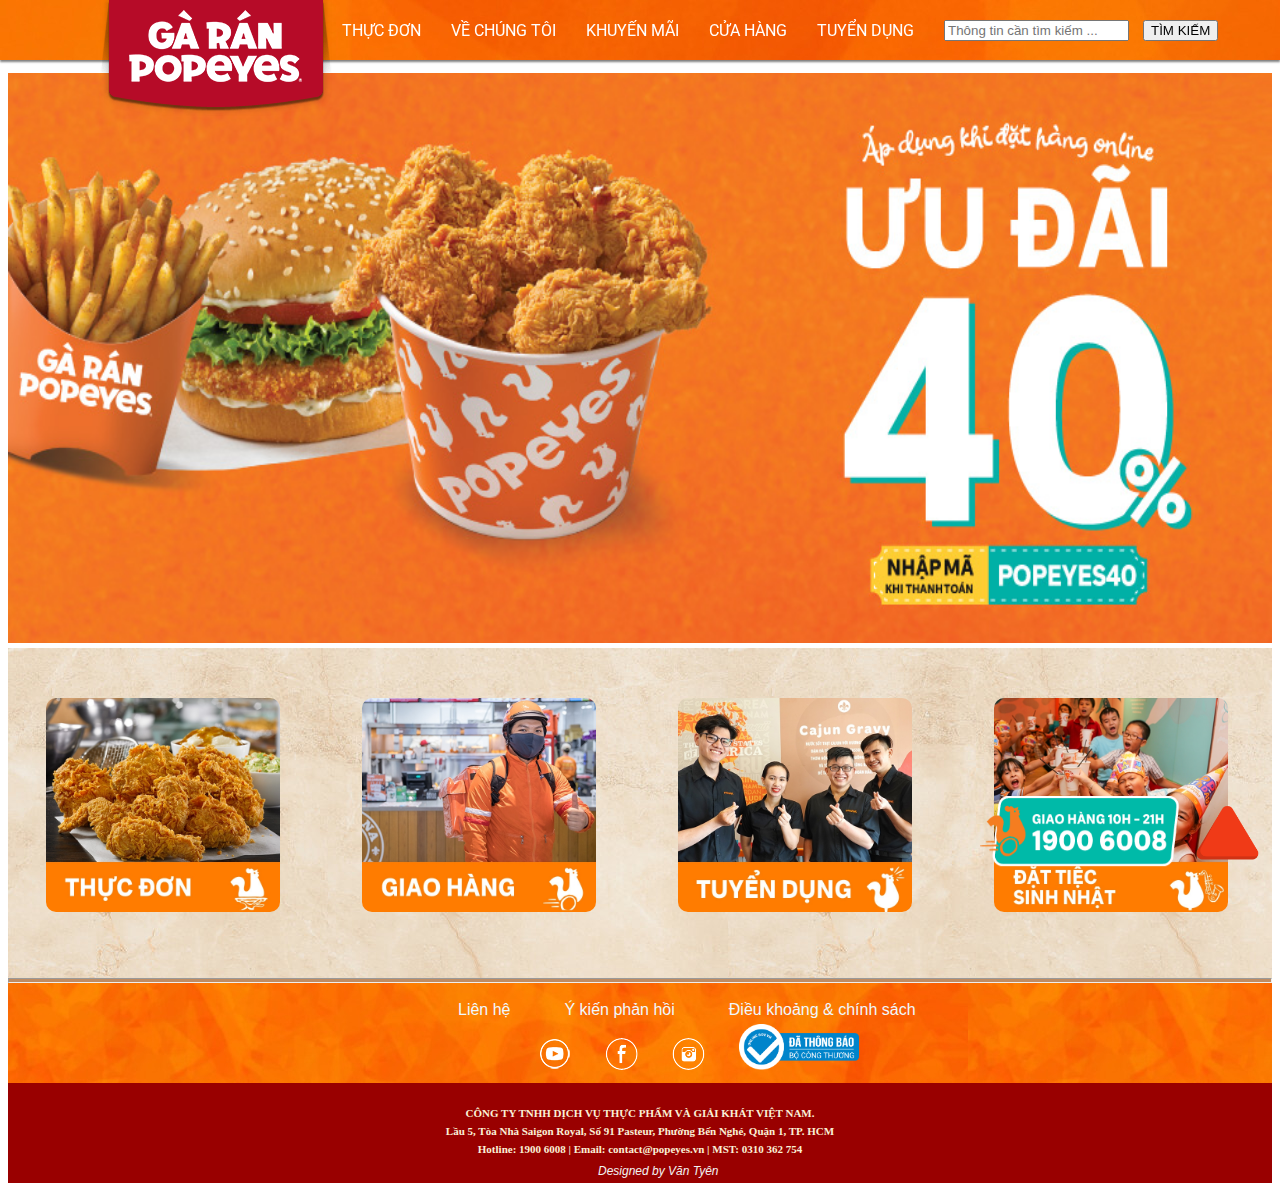
<file: index.html>
<!DOCTYPE html>
<html lang="en">

<head>
  <meta charset="UTF-8">
  <meta http-equiv="X-UA-Compatible" content="IE=edge">
  <meta name="viewport" content="width=device-width, initial-scale=1.0">
  <title>Popeyes Việt Nam</title>
  <link rel="stylesheet" href="./css/style.css">
  <link rel="stylesheet" href="./css/menu.css">
  <link rel="preconnect" href="https://fonts.googleapis.com">
  <link rel="preconnect" href="https://fonts.gstatic.com" crossorigin>
  <link href='https://unpkg.com/boxicons@2.1.2/css/boxicons.min.css' rel='stylesheet'>
  <link href="https://fonts.googleapis.com/css2?family=Roboto&family=Roboto+Slab:wght@100;400&display=swap"
    rel="stylesheet">
  <script src="./js/slide.js"></script>
</head>

<body>
  <header id="menu">
    <a href="index.html"><img src="./img/LOGO.png" alt=""></a>
    <ul>
      <li>
        <a href="thucdon.html">Thực đơn</a>
        <ul class="sub-menu">
          <li><a href="menu1.html">GÀ POP CHEESE</a></li>
          <li><a href="menu2.html">PHẦN ĂN GIA ĐÌNH</a></li>
          <li><a href="menu3.html">GÀ GIÒN KHÔNG XƯƠNG</a></li>
          <li><a href="menu4.html">THỨC UỐNG & TRÁNG MIỆNG</a></li>
        </ul>
      <li><a href="history.html">Về chúng tôi</a></li>
      <li><a href="#">Khuyến mãi</a></li>
      <li><a href="#">cửa hàng</a></li>
      <li><a href="#">Tuyển dụng</a></li>
      </li>
    </ul>

    <form method="post">

      <input type="text" id="txt_search" placeholder="Thông tin cần tìm kiếm ..." />
      <input type="submit" id="btn_search" value="TÌM KIẾM" />
    </form>
  </header>
  <hr id="home">
  <div class="slide">
    <img id="img" onclick="changeimg()" src="./img/3_1.jpg" alt="" width="100%">
  </div>
  <div class="container">
    <div class="col-4"><a href="thucdon.html"><img src="./img/07.jpg" alt=""></a></div>
    <div class="col-4"><a href=""><img src="./img/06.jpg" alt=""></a></div>
    <div class="col-4"><a href=""><img src="./img/05.jpg" alt=""></a></div>
    <div class="col-4"><a href=""><img src="./img/03.jpg" alt=""></a></div>
  </div>
  <hr>
  <div class="footer-container">
    <div class="footer">
      <br>
      <div class="text">
        <a href="">Liên hệ</a>
        <a href="">Ý kiến phản hồi</a>
        <a href="">Điều khoảng & chính sách</a>
      </div>
      <div class="in4">
        <a href="https://www.youtube.com/channel/UC_VWZYATS86xc8EFif-BiyQ" target="_blank"><img
            src="./img/youtube_icon.png" alt=""></a>
        <a href="https://www.facebook.com/PopeyesVN" target="_blank"><img src="./img/ic-facebook.png" alt=""></a>
        <a href="https://www.instagram.com/popeyesvn/" target="_blank"><img src="./img/ic-instagram.png" alt=""></a>
        <img src="./img/20150827110756-dathongbao.png" alt="" width="120px">
      </div>
    </div>
    <div class="copyright">
      <br>
      <p>CÔNG TY TNHH DỊCH VỤ THỰC PHẨM VÀ GIẢI KHÁT VIỆT NAM.</p>
      <p> Lầu 5, Tòa Nhà Saigon Royal, Số 91 Pasteur, Phường Bến Nghé, Quận 1, TP. HCM</p>
      <p> Hotline: 1900 6008 | Email: contact@popeyes.vn | MST: 0310 362 754</p>
      <a class="levinci-link" href="https://www.facebook.com/Tyenmod.2003/">Designed by Văn Tyên</a>
    </div>
  </div>
  <a href="" class="giaohang"><img src="./img/giaohang_vie_15_06_21.png" alt=""></a>
  <a href="#home" class="return"><img src="./img/1f53a.png" alt=""></a>
</body>

</html>
</file>
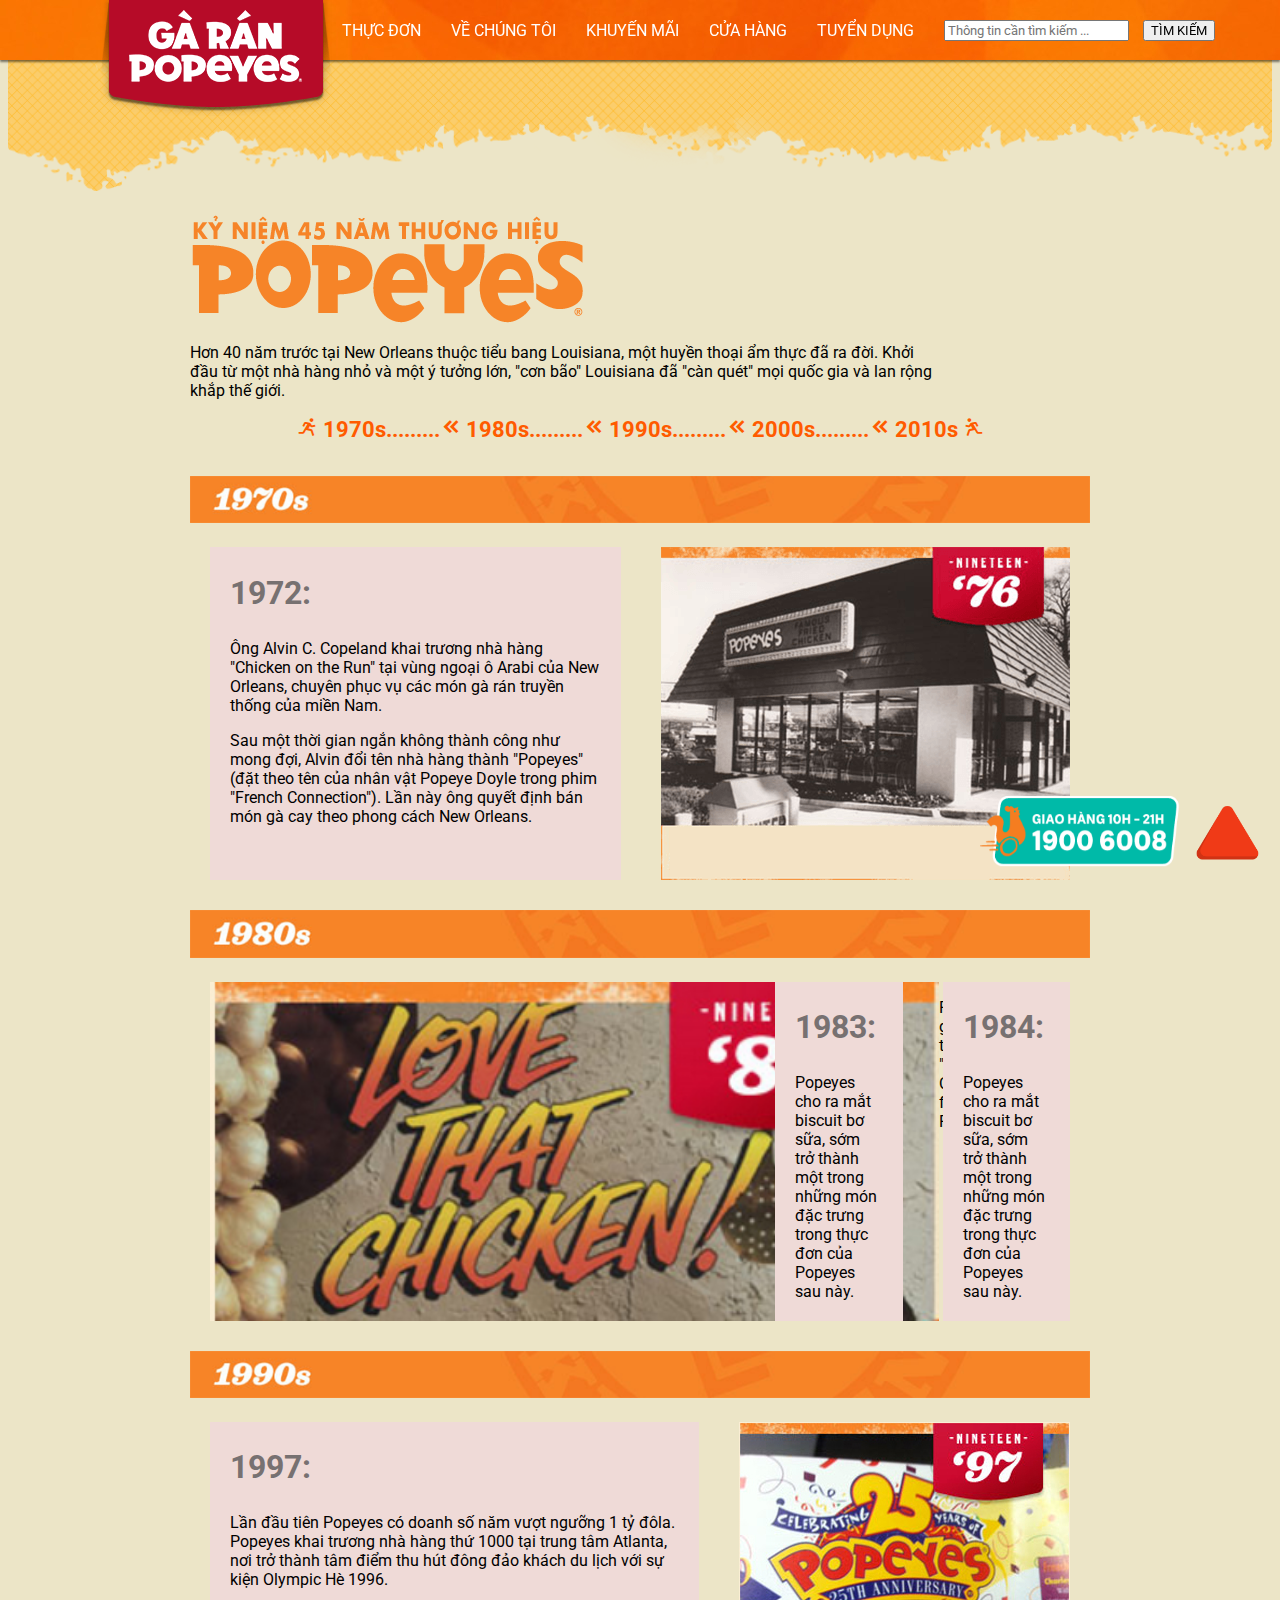
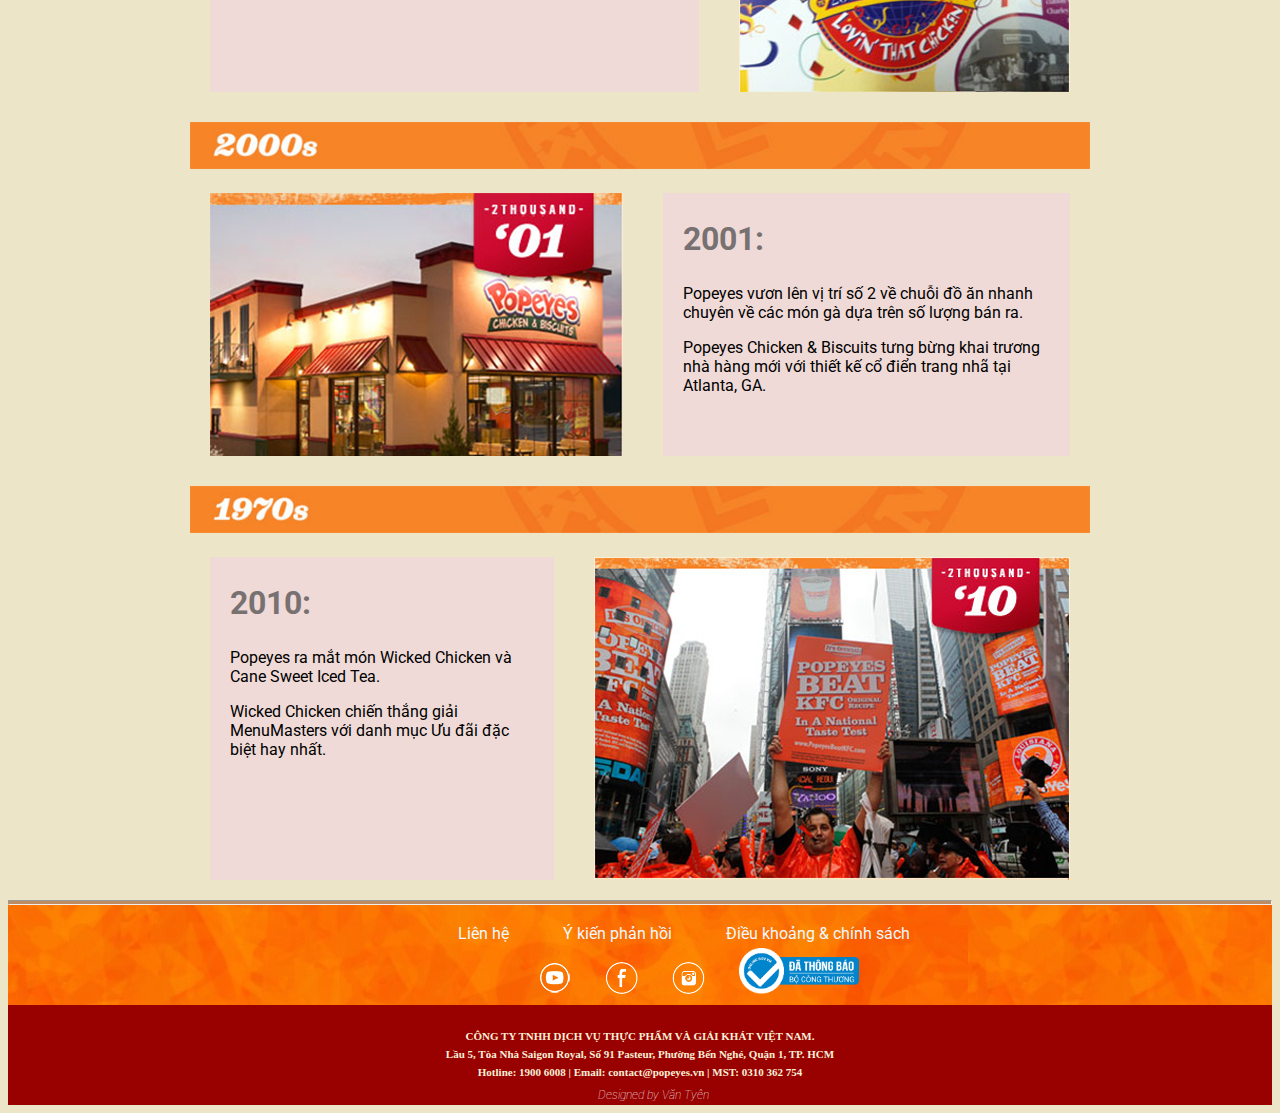
<file: history.html>
<!DOCTYPE html>
<html lang="en">

<head>
    <meta charset="UTF-8">
    <meta http-equiv="X-UA-Compatible" content="IE=edge">
    <meta name="viewport" content="width=device-width, initial-scale=1.0">
    <title>Popeyes Việt Nam</title>
    <link rel="stylesheet" href="./css/history.css">
    <link rel="stylesheet" href="./css/menu.css">
    <link rel="preconnect" href="https://fonts.googleapis.com">
    <link rel="preconnect" href="https://fonts.gstatic.com" crossorigin>
    <link href="https://fonts.googleapis.com/css2?family=Roboto&family=Roboto+Slab:wght@100;400&display=swap"
        rel="stylesheet">
    <link rel="preconnect" href="https://fonts.googleapis.com">
    <link rel="preconnect" href="https://fonts.gstatic.com" crossorigin>
    <link href="https://fonts.googleapis.com/css2?family=Pacifico&family=Roboto:wght@100;700&display=swap"
        rel="stylesheet">
    <link rel="preconnect" href="https://fonts.gstatic.com" crossorigin>
    <link
        href="https://fonts.googleapis.com/css2?family=Pacifico&family=Roboto:ital,wght@0,100;0,700;1,400&display=swap"
        rel="stylesheet">
    <link href='https://unpkg.com/boxicons@2.1.2/css/boxicons.min.css' rel='stylesheet'>
    <script src="./js/slide.js"></script>
</head>

<body>
   
    <header id="menu">
        <a href="index.html"><img src="./img/LOGO.png" alt=""></a>
        <ul>
            <li>
                <a href="thucdon.html">Thực đơn</a>
                <ul class="sub-menu">
                    <li><a href="menu1.html">GÀ POP CHEESE</a></li>
                    <li><a href="menu2.html">PHẦN ĂN GIA ĐÌNH</a></li>
                    <li><a href="menu3.html">GÀ GIÒN KHÔNG XƯƠNG</a></li>
                    <li><a href="menu4.html">THỨC UỐNG & TRÁNG MIỆNG</a></li>
                </ul>
            <li><a href="history.html">Về chúng tôi</a></li>
            <li><a href="#">Khuyến mãi</a></li>
            <li><a href="#">cửa hàng</a></li>
            <li><a href="#">Tuyển dụng</a></li>
            </li>
        </ul>

        <form method="post">

            <input type="text" id="txt_search" placeholder="Thông tin cần tìm kiếm ..." />
            <input type="submit" id="btn_search" value="TÌM KIẾM" />
        </form>
    </header>
    <hr id="home">
    <img class="bg-coupon" src="./img/bg-coupon.png" alt="">
    <div class="container">
        <div class="about">
            <img src="./img/ve-chung-toi.png" alt="">
            <p class="about-text">Hơn 40 năm trước tại New Orleans thuộc tiểu bang Louisiana, một huyền thoại ẩm thực đã
                ra đời. Khởi đầu
                từ một nhà hàng nhỏ và một ý tưởng lớn, "cơn bão" Louisiana đã "càn quét" mọi quốc gia và lan rộng khắp
                thế giới.</p>
            <div class="year">
                <b><i class='bx bx-run bx-flashing'></i> 1970s.........<i
                        class='bx bxs-chevrons-right bx-tada bx-rotate-180'></i></b>
                <b>1980s.........<i class='bx bxs-chevrons-right bx-tada bx-rotate-180'></i></b>
                <b>1990s.........<i class='bx bxs-chevrons-right bx-tada bx-rotate-180'></i></b>
                <b>2000s.........<i class='bx bxs-chevrons-right bx-tada bx-rotate-180'></i></b>
                <b>2010s <i class='bx bx-run bx-flip-horizontal bx-flashing'></i></b>
            </div>
        </div>
        <div class="year-s">
            <img class="year-img" src="./img/1970-8.png" alt="1970s">
            <div class="content">
                <div class="content-left">
                    <div class="content-text">
                        <h2 class="years-old">1972:</h2>
                        <p>Ông Alvin C. Copeland khai trương nhà hàng "Chicken on the Run" tại vùng ngoại ô Arabi của
                            New
                            Orleans, chuyên phục vụ các món gà rán truyền thống của miền Nam.</p>
                        <p>Sau một thời gian ngắn không thành công như mong đợi, Alvin đổi tên nhà hàng thành "Popeyes"
                            (đặt
                            theo tên của nhân vật Popeye Doyle trong phim "French Connection"). Lần này ông quyết định
                            bán
                            món
                            gà cay theo phong cách New Orleans.</p>
                    </div>
                </div>
                <div class="content-img"><img src="./img/his-1976.png" alt=""></div>
            </div>
        </div>
        <div class="year-s">
            <img class="year-img" src="./img/1980-8.png" alt="1970s">
            <div class="content">
                <div class="content-img"><img src="./img/his-1980-1.jpg" alt="">
                    <p>Popeyes giới thiệu tagline "Love That Chicken from Popeyes®".</p>
                </div>
                <div class="content-left">

                    <div class="content-text">
                        <h2 class="years-old">1983:</h2>
                        <p>Popeyes cho ra mắt biscuit bơ sữa, sớm trở thành một trong những món đặc trưng trong thực đơn
                            của Popeyes sau này.</p>
                    </div>
                </div>
                <div class="content-left">

                    <div class="content-text">
                        <h2 class="years-old">1984:</h2>
                        <p>Popeyes cho ra mắt biscuit bơ sữa, sớm trở thành một trong những món đặc trưng trong thực đơn
                            của Popeyes sau này.</p>
                    </div>
                </div>
            </div>
        </div>
        <div class="year-s">
            <img class="year-img" src="./img/1990-8.png" alt="1970s">
            <div class="content">
                <div class="content-left">
                    <div class="content-text">
                        <h2 class="years-old">1997:</h2>
                        <p>Lần đầu tiên Popeyes có doanh số năm vượt ngưỡng 1 tỷ đôla.

                            Popeyes khai trương nhà hàng thứ 1000 tại trung tâm Atlanta, nơi trở thành tâm điểm thu hút
                            đông đảo khách du lịch với sự kiện Olympic Hè 1996.</p>

                    </div>
                </div>
                <div class="content-img"><img src="./img/his-1997.jpg" alt=""></div>
            </div>
        </div>
        <div class="year-s">
            <img class="year-img" src="./img/2000.png" alt="1970s">
            <div class="content">
                <div class="content-img"><img src="./img/his-2001.jpg" alt=""></div>
                <div class="content-left">
                    <div class="content-text">
                        <h2 class="years-old">2001:</h2>
                        <p>Popeyes vươn lên vị trí số 2 về chuỗi đồ ăn nhanh chuyên về các món gà dựa trên số lượng bán
                            ra.</p>

                        <p>Popeyes Chicken & Biscuits tưng bừng khai trương nhà hàng mới với thiết kế cổ điển trang nhã
                            tại Atlanta, GA.</p>

                    </div>
                </div>

            </div>
        </div>
        <div class="year-s">
            <img class="year-img" src="./img/1970-8.png" alt="1970s">
            <div class="content">
                <div class="content-left">
                    <div class="content-text">
                        <h2 class="years-old">2010:</h2>
                        <p>Popeyes ra mắt món Wicked Chicken và Cane Sweet Iced Tea.</p>
                        <p>Wicked Chicken chiến thắng giải MenuMasters với danh mục Ưu đãi đặc biệt hay nhất.</p>
                    </div>
                </div>
                <div class="content-img"><img src="./img/his-2010-2.jpg" alt=""></div>
            </div>
        </div>


    </div>
    <hr>
    <div class="footer-container">
        <div class="footer">
            <br>
            <div class="text">
                <a href="">Liên hệ</a>
                <a href="">Ý kiến phản hồi</a>
                <a href="">Điều khoảng & chính sách</a>
            </div>
            <div class="in4">
                <a href="https://www.youtube.com/channel/UC_VWZYATS86xc8EFif-BiyQ" target="_blank"><img
                        src="./img/youtube_icon.png" alt=""></a>
                <a href="https://www.facebook.com/PopeyesVN" target="_blank"><img src="./img/ic-facebook.png"
                        alt=""></a>
                <a href="https://www.instagram.com/popeyesvn/" target="_blank"><img src="./img/ic-instagram.png"
                        alt=""></a>
                <img src="./img/20150827110756-dathongbao.png" alt="" width="120px">
            </div>
        </div>
        <div class="copyright">
            <br>
            <p>CÔNG TY TNHH DỊCH VỤ THỰC PHẨM VÀ GIẢI KHÁT VIỆT NAM.</p>
            <p> Lầu 5, Tòa Nhà Saigon Royal, Số 91 Pasteur, Phường Bến Nghé, Quận 1, TP. HCM</p>
            <p> Hotline: 1900 6008 | Email: contact@popeyes.vn | MST: 0310 362 754</p>
            <a class="levinci-link" href="https://www.facebook.com/Tyenmod.2003/">Designed by Văn Tyên</a>
        </div>
    </div>
    <a href="" class="giaohang"><img src="./img/giaohang_vie_15_06_21.png" alt=""></a>
    <a href="#home" class="return"><img src="./img/1f53a.png" alt=""></a>
</body>

</html>
</file>
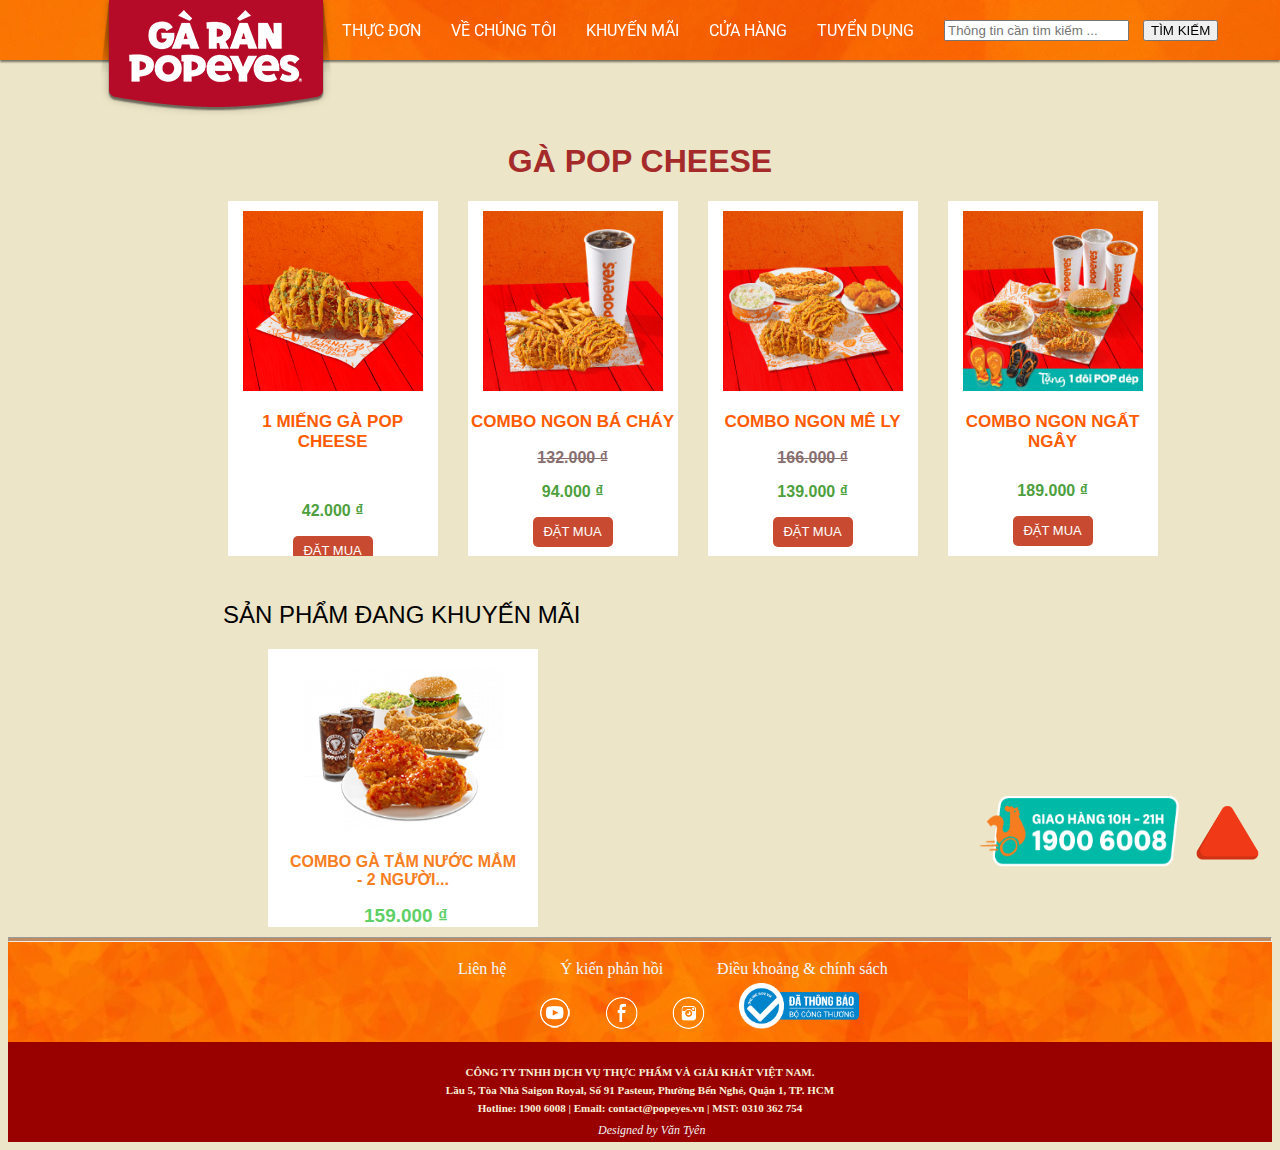
<file: menu1.html>
<!DOCTYPE html>
<html lang="vi">

<head>
  <meta charset="UTF-8">
  <meta http-equiv="X-UA-Compatible" content="IE=edge">
  <meta name="viewport" content="width=device-width,initial-scale=1,maximum-scale=1,user-scalable=no">
  <title>Popeyes - Gad POP Cheese</title>
  <link rel="preconnect" href="https://fonts.googleapis.com">
  <link rel="preconnect" href="https://fonts.gstatic.com" crossorigin>
  <link href="https://fonts.googleapis.com/css2?family=Roboto&family=Roboto+Slab:wght@100;400&display=swap" rel="stylesheet">
  <link rel="stylesheet" href="./css/menu.css">
  <link rel="stylesheet" href="./css/menu1.css">
  <link href='https://unpkg.com/boxicons@2.1.2/css/boxicons.min.css' rel='stylesheet'>
  <script src="./js/slide.js"></script>
</head>

<body>
  <header id="menu">
    <a href="index.html"><img src="./img/LOGO.png" alt=""></a>
    <ul>
      <li>
        <a href="thucdon.html">Thực đơn</a>
        <ul class="sub-menu">
          <li><a href="menu1.html">GÀ POP CHEESE</a></li>
          <li><a href="menu2.html">PHẦN ĂN GIA ĐÌNH</a></li>
          <li><a href="menu3.html">GÀ GIÒN KHÔNG XƯƠNG</a></li>
          <li><a href="menu4.html">THỨC UỐNG & TRÁNG MIỆNG</a></li>
        </ul>
      <li><a href="history.html">Về chúng tôi</a></li>
      <li><a href="#">Khuyến mãi</a></li>
      <li><a href="#">cửa hàng</a></li>
      <li><a href="#">Tuyển dụng</a></li>
      </li>
    </ul>

    <form method="post">

      <input type="text" id="txt_search" placeholder="Thông tin cần tìm kiếm ..." />
      <input type="submit" id="btn_search" value="TÌM KIẾM" />
    </form>
  </header>
  <hr id="home">
  <h1>GÀ POP CHEESE</h1>
  <!-- <section class="section">
   
     <div class="container-custom">
      <div class="products">

        <div class="product">
          <div class="product-inner">
            <div class="thumbnail">
              <img src="./img/3_3.jpg" alt="1 MIẾNG GÀ POP CHEESE" width="180" height="180">
              <div class="overlay">
                <p>1 MIẾNG GÀ POP CHEESE</p>
                <p>1 MIẾNG GÀ POP CHEESE</p>
              </div>
            </div>
            <h2 class="name">
              1 MIẾNG GÀ POP CHEESE 1 MIẾNG GÀ POP CHEESE 1 MIẾNG GÀ POP CHEESE
            </h2>
            <div class="detail">
              <div class="price">42.000 đ</div>
              <a class="btn btn-buynow" href="#">Đặt mua</a>
            </div>
          </div>
        </div>
        <div class="product">
          <div class="product-inner">
            <div class="thumbnail">
              <img src="./img/3_3.jpg" alt="1 MIẾNG GÀ POP CHEESE" width="180" height="180">
              <div class="overlay">
                <p>1 MIẾNG GÀ POP CHEESE</p>
                <p>1 MIẾNG GÀ POP CHEESE</p>
              </div>
            </div>
            <h2 class="name">
              1 MIẾNG GÀ POP CHEESE 1 MIẾNG GÀ POP CHEESE 1 MIẾNG GÀ POP CHEESE
            </h2>
            <div class="detail">
              <div class="price">42.000 đ</div>
              <a class="btn btn-buynow" href="#">Đặt mua</a>
            </div>
          </div>
        </div>
        <div class="product">
          <div class="product-inner">
            <div class="thumbnail">
              <img src="./img/3_3.jpg" alt="1 MIẾNG GÀ POP CHEESE" width="180" height="180">
              <div class="overlay">
                <p>1 MIẾNG GÀ POP CHEESE</p>
                <p>1 MIẾNG GÀ POP CHEESE</p>
              </div>
            </div>
            <h2 class="name">
              1 MIẾNG GÀ POP CHEESE 1 MIẾNG GÀ POP CHEESE 1 MIẾNG GÀ POP CHEESE
            </h2>
            <div class="detail">
              <div class="price">42.000 đ</div>
              <a class="btn btn-buynow" href="#">Đặt mua</a>
            </div>
          </div>
        </div>

        <div class="product">
          <div class="product-inner">
            <div class="thumbnail">
              <img src="./img/3_3.jpg" alt="1 MIẾNG GÀ POP CHEESE" width="180" height="180">
              <div class="overlay">
                <p>1 MIẾNG GÀ POP CHEESE</p>
                <p>1 MIẾNG GÀ POP CHEESE</p>
              </div>
            </div>
            <h2 class="name">
              1 MIẾNG GÀ POP CHEESE
            </h2>
            <div class="detail">
              <div class="price">42.000 đ</div>
              <a class="btn btn-buynow" href="#">Đặt mua</a>
            </div>
          </div>
        </div>

        <div class="product">
          <div class="product-inner">
            <div class="thumbnail">
              <img src="./img/3_3.jpg" alt="1 MIẾNG GÀ POP CHEESE" width="180" height="180">
              <div class="overlay">
                <p>1 MIẾNG GÀ POP CHEESE</p>
                <p>1 MIẾNG GÀ POP CHEESE</p>
              </div>
            </div>
            <h2 class="name">
              1 MIẾNG GÀ POP CHEESE
            </h2>
            <div class="detail">
              <div class="price">42.000 đ</div>
              <a class="btn btn-buynow" href="#">Đặt mua</a>
            </div>
          </div>
        </div>

        <div class="product">
          <div class="product-inner">
            <div class="thumbnail">
              <img src="./img/3_3.jpg" alt="1 MIẾNG GÀ POP CHEESE" width="180" height="180">
              <div class="overlay">
                <p>1 MIẾNG GÀ POP CHEESE</p>
                <p>1 MIẾNG GÀ POP CHEESE</p>
              </div>
            </div>
            <h2 class="name">
              1 MIẾNG GÀ POP CHEESE
            </h2>
            <div class="detail">
              <div class="price">42.000 đ</div>
              <a class="btn btn-buynow" href="#">Đặt mua</a>
            </div>
          </div>
        </div>

        <div class="product">
          <div class="product-inner">
            <div class="thumbnail">
              <img src="./img/3_3.jpg" alt="1 MIẾNG GÀ POP CHEESE" width="180" height="180">
              <div class="overlay">
                <p>1 MIẾNG GÀ POP CHEESE</p>
                <p>1 MIẾNG GÀ POP CHEESE</p>
              </div>
            </div>
            <h2 class="name">
              1 MIẾNG GÀ POP CHEESE
            </h2>
            <div class="detail">
              <div class="price">42.000 đ</div>
              <a class="btn btn-buynow" href="#">Đặt mua</a>
            </div>
          </div>
        </div>

        <div class="product">
          <div class="product-inner">
            <div class="thumbnail">
              <img src="./img/3_3.jpg" alt="1 MIẾNG GÀ POP CHEESE" width="180" height="180">
              <div class="overlay">
                <p>1 MIẾNG GÀ POP CHEESE</p>
                <p>1 MIẾNG GÀ POP CHEESE</p>
              </div>
            </div>
            <h2 class="name">
              1 MIẾNG GÀ POP CHEESE
            </h2>
            <div class="detail">
              <div class="price">42.000 đ</div>
              <a class="btn btn-buynow" href="#">Đặt mua</a>
            </div>
          </div>
        </div>

        <div class="product">
          <div class="product-inner">
            <div class="thumbnail">
              <img src="./img/3_3.jpg" alt="1 MIẾNG GÀ POP CHEESE" width="180" height="180">
              <div class="overlay">
                <p>1 MIẾNG GÀ POP CHEESE</p>
                <p>1 MIẾNG GÀ POP CHEESE</p>
              </div>
            </div>
            <h2 class="name">
              1 MIẾNG GÀ POP CHEESE
            </h2>
            <div class="detail">
              <div class="price">42.000 đ</div>
              <a class="btn btn-buynow" href="#">Đặt mua</a>
            </div>
          </div>
        </div>

        <div class="product">
          <div class="product-inner">
            <div class="thumbnail">
              <img src="./img/3_3.jpg" alt="1 MIẾNG GÀ POP CHEESE" width="180" height="180">
              <div class="overlay">
                <p>1 MIẾNG GÀ POP CHEESE</p>
                <p>1 MIẾNG GÀ POP CHEESE</p>
              </div>
            </div>
            <h2 class="name">
              1 MIẾNG GÀ POP CHEESE
            </h2>
            <div class="detail">
              <div class="price">42.000 đ</div>
              <a class="btn btn-buynow" href="#">Đặt mua</a>
            </div>
          </div>
        </div>

        <div class="product">
          <div class="product-inner">
            <div class="thumbnail">
              <img src="./img/3_3.jpg" alt="1 MIẾNG GÀ POP CHEESE" width="180" height="180">
              <div class="overlay">
                <p>1 MIẾNG GÀ POP CHEESE</p>
                <p>1 MIẾNG GÀ POP CHEESE</p>
              </div>
            </div>
            <h2 class="name">
              1 MIẾNG GÀ POP CHEESE
            </h2>
            <div class="detail">
              <div class="price">42.000 đ</div>
              <a class="btn btn-buynow" href="#">Đặt mua</a>
            </div>
          </div>
        </div>

      </div>
    </div>
  </section> -->
  <div class="container">
    <div class="right">
      <div class="food">
        <img src="./img/1.jpg" alt="">
        <div class="hover">
          <p>1 MIẾNG GÀ POP CHEESE</p>
        </div>
        <p class="T1">1 MIẾNG GÀ POP CHEESE</p>

        <p class="T4">42.000 ₫</p>
        <div class="buy"> <a href="">
            <p>ĐẶT MUA</p>
          </a></div>
      </div>

    </div>
    <div class="right">
      <div class="food">
        <img src="./img/all_items-pop_cheese-ngon_ba_chay.jpg" alt="">
        <div class="hover">
          <p>2 Gà POP Cheese 1 Món Ăn Kèm (vừa) 1 Coca 390ml</p>
        </div>
        <p class="T1">COMBO NGON BÁ CHÁY</p>
        <p class="sale">132.000 ₫</p>
        <p class="T3">94.000 ₫</p>
        <div class="buy"> <a href="">
            <p>ĐẶT MUA</p>
          </a></div>
      </div>
    </div>
    <div class="right">
      <div class="food">
        <img src="./img/all_items-pop_cheese-ngon_me_ly.jpg" alt="">
        <div class="hover">
          <p>2 Gà POP Cheese + 2 Gà giòn Không Xương +4 Snack Cá/ 3 Snack Mực +1 Bắp cải trộn</p>
        </div>
        <p class="T1">COMBO NGON MÊ LY</p>
        <p class="sale">166.000 ₫</p>
        <p class="T3">139.000 ₫</p>
        <div class="buy"> <a href="">
            <p>ĐẶT MUA</p>
          </a></div>
      </div>
    </div>
    <div class="right">
      <div class="food">
        <img src="./img/18.jpg" alt="">
        <div class="hover">
          <p>2 Gà POP Cheese + 1 Burger Tôm + 1 Mì Ý + 1 Khoai Tây Nghiền (R) + 3 Nước Ngọt + 1 POP Dép</p>
        </div>
        <p class="T1">COMBO NGON NGẤT NGÂY</p>
  
        <p class="T2">189.000 ₫</p>
        <div class="buy"> <a href="">
            <p>ĐẶT MUA</p>
          </a></div>
      </div>
    </div>
  </div>

  
  <h2>SẢN PHẨM ĐANG KHUYẾN MÃI</h2>
  <div class="promotion"><a href="">
      <img src="./img/17.png" alt="">
      <p>COMBO GÀ TẮM NƯỚC MẮM - 2 NGƯỜI...</p>
    </a>
    <b>159.000 ₫</b>
  </div>

  <hr>
  <div class="footer-container">
    <div class="footer">
      <br>
      <div class="text">
        <a href="">Liên hệ</a>
        <a href="">Ý kiến phản hồi</a>
        <a href="">Điều khoảng & chính sách</a>
      </div>
      <div class="in4">
        <a href="https://www.youtube.com/channel/UC_VWZYATS86xc8EFif-BiyQ" target="_blank"><img
            src="./img/youtube_icon.png" alt=""></a>
        <a href="https://www.facebook.com/PopeyesVN" target="_blank"><img src="./img/ic-facebook.png" alt=""></a>
        <a href="https://www.instagram.com/popeyesvn/" target="_blank"><img src="./img/ic-instagram.png" alt=""></a>
        <img src="./img/20150827110756-dathongbao.png" alt="" width="120px">
      </div>
    </div>
    <div class="copyright">
      <br>
      <p>CÔNG TY TNHH DỊCH VỤ THỰC PHẨM VÀ GIẢI KHÁT VIỆT NAM.</p>
      <p> Lầu 5, Tòa Nhà Saigon Royal, Số 91 Pasteur, Phường Bến Nghé, Quận 1, TP. HCM</p>
      <p> Hotline: 1900 6008 | Email: contact@popeyes.vn | MST: 0310 362 754</p>
      <a class="levinci-link" href="https://www.facebook.com/Tyenmod.2003/">Designed by Văn Tyên</a>
    </div>
  </div>
  <a href="" class="giaohang"><img src="./img/giaohang_vie_15_06_21.png" alt=""></a>
  <a href="#home" class="return"><img src="./img/1f53a.png" alt=""></a>
</body>

</html>
</file>
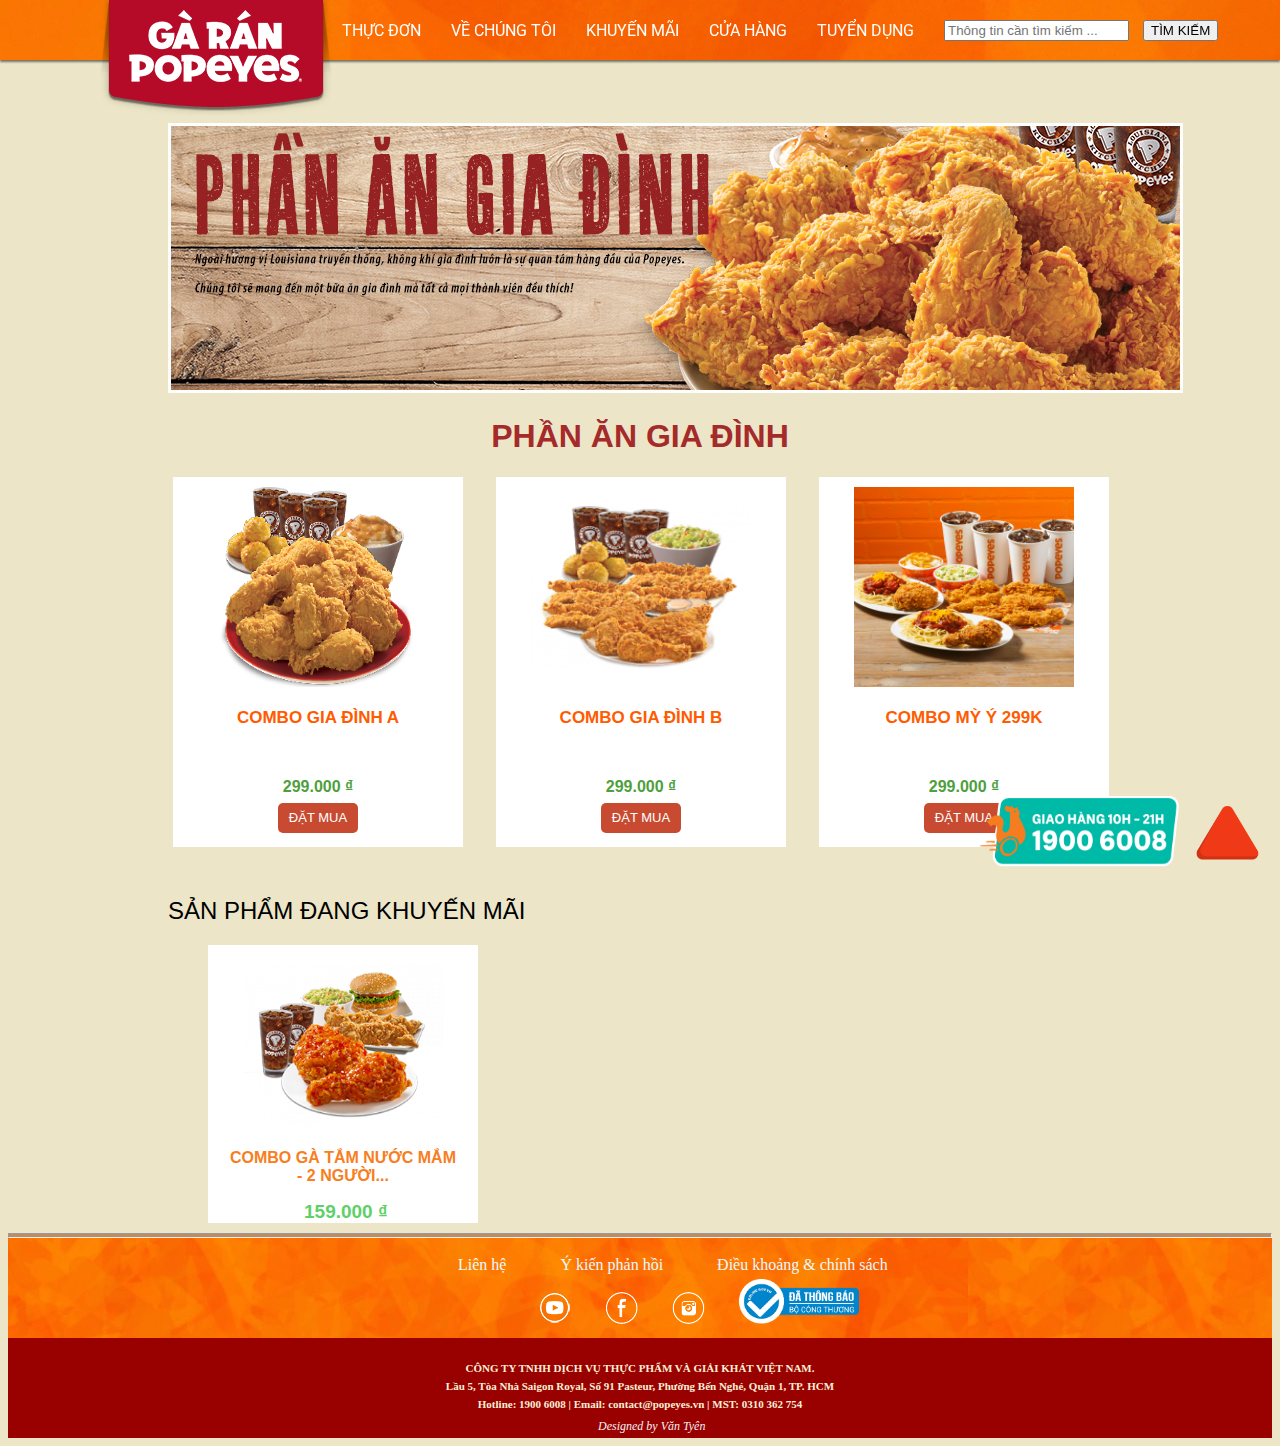
<file: menu2.html>
<!DOCTYPE html>
<html lang="en">

<head>
    <meta charset="UTF-8">
    <meta http-equiv="X-UA-Compatible" content="IE=edge">
    <meta name="viewport" content="width=device-width, initial-scale=1.0">
    <title>Popeyes - Phần ăn gia đình</title>
    <link rel="preconnect" href="https://fonts.googleapis.com">
    <link rel="preconnect" href="https://fonts.gstatic.com" crossorigin>
    <link href="https://fonts.googleapis.com/css2?family=Roboto&family=Roboto+Slab:wght@100;400&display=swap" rel="stylesheet">
    <link rel="stylesheet" href="./css/menu.css">
    <link rel="stylesheet" href="./css/menu2-3.css">
    <link href='https://unpkg.com/boxicons@2.1.2/css/boxicons.min.css' rel='stylesheet'>
    <script src="./js/slide.js"></script>
</head>

<body>
    <header id="menu">
        <a href="index.html"><img src="./img/LOGO.png" alt=""></a>
        <ul>
            <li>
                <a href="thucdon.html">Thực đơn</a>
                <ul class="sub-menu">
                    <li><a href="menu1.html">GÀ POP CHEESE</a></li>
                    <li><a href="menu2.html">PHẦN ĂN GIA ĐÌNH</a></li>
                    <li><a href="menu3.html">GÀ GIÒN KHÔNG XƯƠNG</a></li>
                    <li><a href="menu4.html">THỨC UỐNG & TRÁNG MIỆNG</a></li>
                </ul>
            <li><a href="history.html">Về chúng tôi</a></li>
            <li><a href="#">Khuyến mãi</a></li>
            <li><a href="#">cửa hàng</a></li>
            <li><a href="#">Tuyển dụng</a></li>
            </li>
        </ul>

        <form method="post">

            <input type="text" id="txt_search" placeholder="Thông tin cần tìm kiếm ..." />
            <input type="submit" id="btn_search" value="TÌM KIẾM" />
        </form>
    </header>
    <hr id="home">
    <img class="image" src="./img/phan-an-hoa-dinh.jpg" alt="">
    <h1>PHẦN ĂN GIA ĐÌNH</h1>
    <div class="container">
        <div class="food">
            <img src="./img/5.png" alt="">
            <div class="hover">
                <p>8 gà giòn cay + 1 phần khoai tây nghiền (lớn) + 4 coca 390ml</p>
            </div>
            <p class="T1">COMBO GIA ĐÌNH A</p>
            <p class="T2">299.000 ₫</p>
            <div class="buy"> <a href="">
                    <p>ĐẶT MUA</p>
                </a></div>
        </div>
        <div class="food">
            <img src="./img/menu_family_combob_1.png" alt="">
            <div class="hover">
                <p>8 miếng gà không xương + 4 miếng gà giòn cay + 1 phần khoai tây nghiền (lớn) + 4 coca 390ml + 1 sốt
                    blackended + 1 sốt spicy mayo</p>
            </div>
            <p class="T1">COMBO GIA ĐÌNH B</p>
            <p class="T2">299.000 ₫</p>
            <div class="buy"> <a href="">
                    <p>ĐẶT MUA</p>
                </a></div>
        </div>
        <div class="food">
            <img src="./img/combo-299k.png" alt="">
            <div class="hover">
                <p>2 Mì ý + 2 miếng gà giòn cay/không cay + 6 miếng gà không xương + + 1 phần khoai tây nghiền (lớn) + 1
                    Bắp cải trộn (lớn) + 4 coca 390m</p>
            </div>
            <p class="T1">COMBO MỲ Ý 299K</p>
            <p class="T2">299.000 ₫</p>
            <div class="buy"> <a href="">
                    <p>ĐẶT MUA</p>
                </a></div>
        </div>
    </div>
    <h2>SẢN PHẨM ĐANG KHUYẾN MÃI</h2>
    <div class="promotion"><a href="">
            <img src="./img/17.png" alt="">
            <p>COMBO GÀ TẮM NƯỚC MẮM - 2 NGƯỜI...</p>
        </a>
        <b>159.000 ₫</b>
    </div>

    <hr>
    <div class="footer-container">
        <div class="footer">
            <br>
            <div class="text">
                <a href="">Liên hệ</a>
                <a href="">Ý kiến phản hồi</a>
                <a href="">Điều khoảng & chính sách</a>
            </div>
            <div class="in4">
                <a href="https://www.youtube.com/channel/UC_VWZYATS86xc8EFif-BiyQ" target="_blank"><img
                        src="./img/youtube_icon.png" alt=""></a>
                <a href="https://www.facebook.com/PopeyesVN" target="_blank"><img src="./img/ic-facebook.png"
                        alt=""></a>
                <a href="https://www.instagram.com/popeyesvn/" target="_blank"><img src="./img/ic-instagram.png"
                        alt=""></a>
                <img src="./img/20150827110756-dathongbao.png" alt="" width="120px">
            </div>
        </div>
        <div class="copyright">
            <br>
            <p>CÔNG TY TNHH DỊCH VỤ THỰC PHẨM VÀ GIẢI KHÁT VIỆT NAM.</p>
            <p> Lầu 5, Tòa Nhà Saigon Royal, Số 91 Pasteur, Phường Bến Nghé, Quận 1, TP. HCM</p>
            <p> Hotline: 1900 6008 | Email: contact@popeyes.vn | MST: 0310 362 754</p>
            <a class="levinci-link" href="https://www.facebook.com/Tyenmod.2003/">Designed by Văn Tyên</a>
        </div>
    </div>
    <a href="" class="giaohang"><img src="./img/giaohang_vie_15_06_21.png" alt=""></a>
    <a href="#home" class="return"><img src="./img/1f53a.png" alt=""></a>
</body>

</html>
</file>
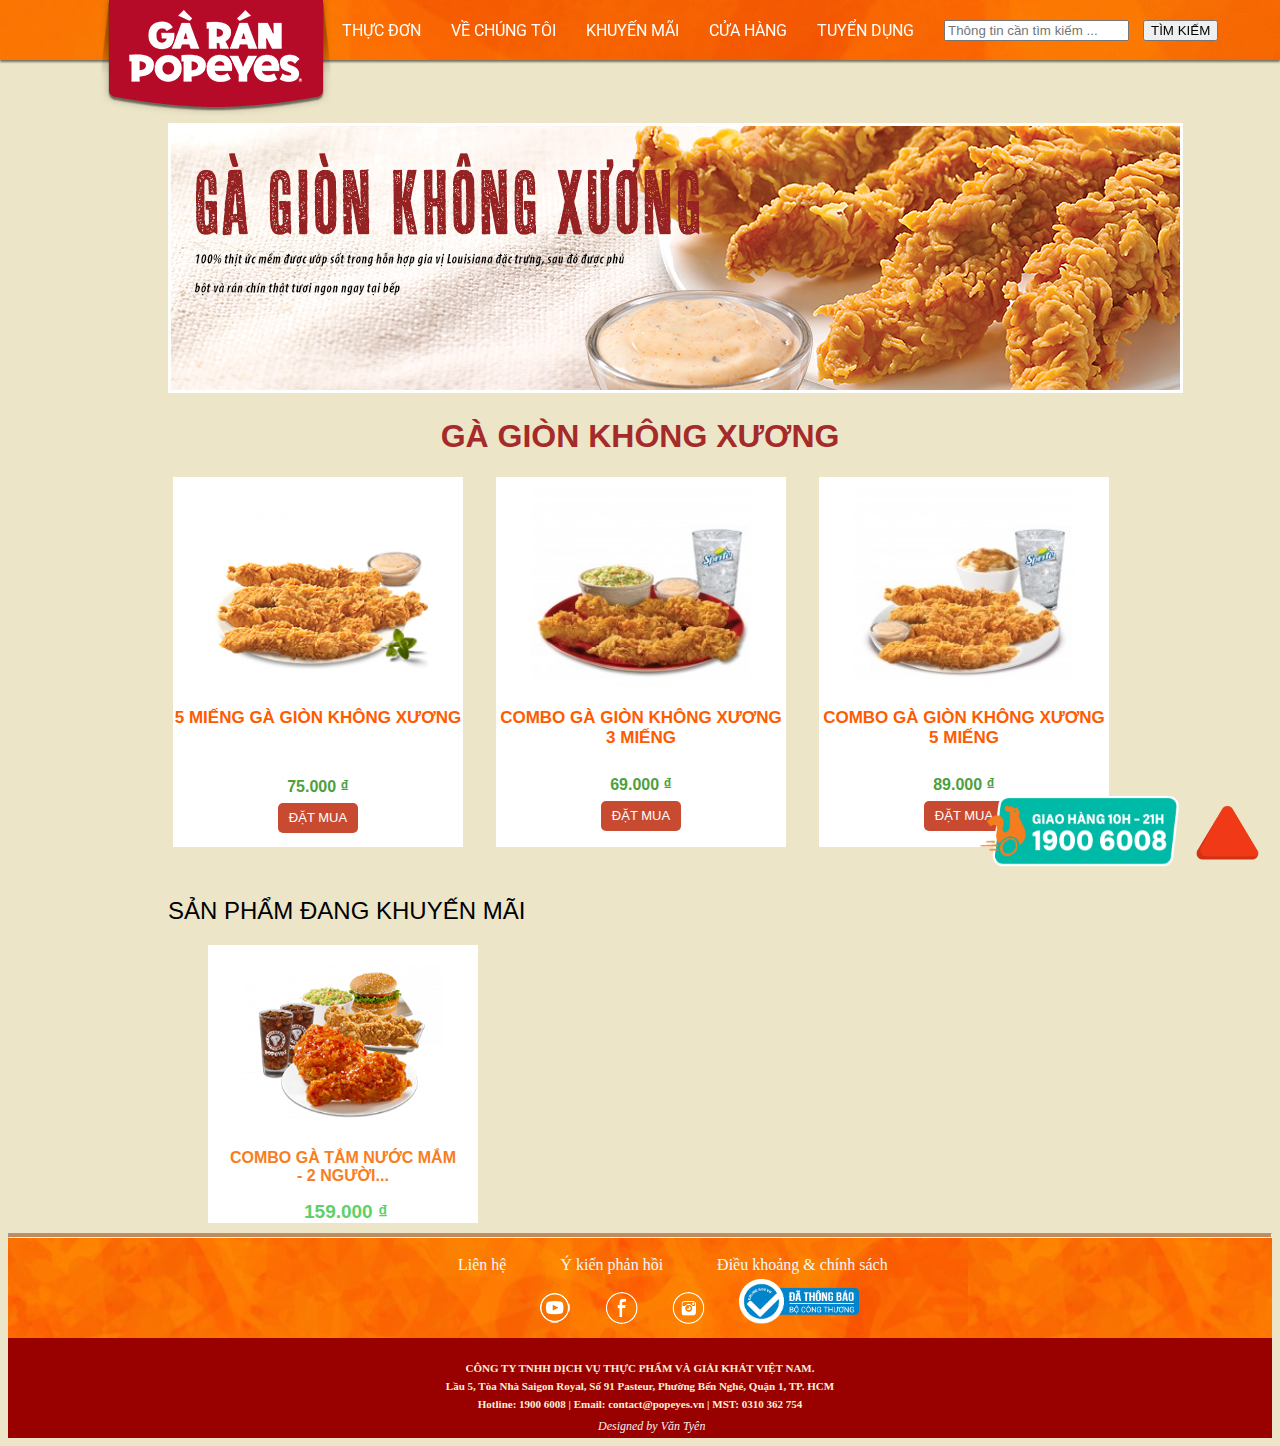
<file: menu3.html>
<!DOCTYPE html>
<html lang="en">

<head>
    <meta charset="UTF-8">
    <meta http-equiv="X-UA-Compatible" content="IE=edge">
    <meta name="viewport" content="width=device-width, initial-scale=1.0">
    <title>Popeyes - Gà giòn không xương</title>
    <link rel="preconnect" href="https://fonts.googleapis.com">
    <link rel="preconnect" href="https://fonts.gstatic.com" crossorigin>
    <link href="https://fonts.googleapis.com/css2?family=Roboto&family=Roboto+Slab:wght@100;400&display=swap" rel="stylesheet">
    <link rel="stylesheet" href="./css/menu.css">
    <link rel="stylesheet" href="./css/menu2-3.css">
    <link href='https://unpkg.com/boxicons@2.1.2/css/boxicons.min.css' rel='stylesheet'>
    <script src="./js/slide.js"></script>
</head>

<body>
    <header id="menu">
        <a href="index.html"><img src="./img/LOGO.png" alt=""></a>
        <ul>
            <li>
                <a href="thucdon.html">Thực đơn</a>
                <ul class="sub-menu">
                    <li><a href="menu1.html">GÀ POP CHEESE</a></li>
                    <li><a href="menu2.html">PHẦN ĂN GIA ĐÌNH</a></li>
                    <li><a href="menu3.html">GÀ GIÒN KHÔNG XƯƠNG</a></li>
                    <li><a href="menu4.html">THỨC UỐNG & TRÁNG MIỆNG</a></li>
                </ul>
            <li><a href="history.html">Về chúng tôi</a></li>
            <li><a href="#">Khuyến mãi</a></li>
            <li><a href="#">cửa hàng</a></li>
            <li><a href="#">Tuyển dụng</a></li>
            </li>
        </ul>

        <form method="post">

            <input type="text" id="txt_search" placeholder="Thông tin cần tìm kiếm ..." />
            <input type="submit" id="btn_search" value="TÌM KIẾM" />
        </form>
    </header> <hr id="home">
    <img class="image" src="./img/category_tenders_1015x270.jpg" alt="">
    <h1>GÀ GIÒN KHÔNG XƯƠNG</h1>
    <div class="container">
        <div class="food">
            <img src="./img/5-ga-gion-khong-xuong.png" alt="">
            <div class="hover">
                <p>5 miếng gà không xương + 1 chén sốt blackened/spicy mayo</p>
            </div>
            <p class="T1">5 MIẾNG GÀ GIÒN KHÔNG XƯƠNG</p>
            <p class="T2">75.000 ₫</p>
            <div class="buy"> <a href="">
                    <p>ĐẶT MUA</p>
                </a></div>
        </div>
        <div class="food">
            <img src="./img/combo-3-mieng.jpg" alt="">
            <div class="hover">
                <p>3 miếng gà giòn không xương + 1 phần bắp cải trộn (vừa) + 1 sốt chấm tự chọn (Blackened ranch/Spicy
                    mayo) + 1 coca</p>
            </div>
            <p class="T1">COMBO GÀ GIÒN KHÔNG XƯƠNG 3 MIẾNG</p>
            <p class="T3">69.000 ₫</p>
            <div class="buy"> <a href="">
                    <p>ĐẶT MUA</p>
                </a></div>
        </div>
        <div class="food">
            <img src="./img/combo-5-mieng.jpg" alt="">
            <div class="hover">
                <p>5 miếng gà giòn không xương + 1 phần bắp cải trộn (vừa) + 1 sốt chấm tự chọn (blackended ranch/ spicy
                    mayo) + 1 coca</p>
            </div>
            <p class="T1">COMBO GÀ GIÒN KHÔNG XƯƠNG 5 MIẾNG</p>
            <p class="T3">89.000 ₫</p>
            <div class="buy"> <a href="">
                    <p>ĐẶT MUA</p>
                </a></div>
        </div>
    </div>
    <h2>SẢN PHẨM ĐANG KHUYẾN MÃI</h2>
    <div class="promotion"><a href="">
            <img src="./img/17.png" alt="">
            <p>COMBO GÀ TẮM NƯỚC MẮM - 2 NGƯỜI...</p>
        </a>
        <b>159.000 ₫</b>
    </div>

    <hr>
    <div class="footer-container">
        <div class="footer">
            <br>
            <div class="text">
                <a href="">Liên hệ</a>
                <a href="">Ý kiến phản hồi</a>
                <a href="">Điều khoảng & chính sách</a>
            </div>
            <div class="in4">
                <a href="https://www.youtube.com/channel/UC_VWZYATS86xc8EFif-BiyQ" target="_blank"><img
                        src="./img/youtube_icon.png" alt=""></a>
                <a href="https://www.facebook.com/PopeyesVN" target="_blank"><img src="./img/ic-facebook.png"
                        alt=""></a>
                <a href="https://www.instagram.com/popeyesvn/" target="_blank"><img src="./img/ic-instagram.png"
                        alt=""></a>
                <img src="./img/20150827110756-dathongbao.png" alt="" width="120px">
            </div>
        </div>
        <div class="copyright">
            <br>
            <p>CÔNG TY TNHH DỊCH VỤ THỰC PHẨM VÀ GIẢI KHÁT VIỆT NAM.</p>
            <p> Lầu 5, Tòa Nhà Saigon Royal, Số 91 Pasteur, Phường Bến Nghé, Quận 1, TP. HCM</p>
            <p> Hotline: 1900 6008 | Email: contact@popeyes.vn | MST: 0310 362 754</p>
            <a class="levinci-link" href="https://www.facebook.com/Tyenmod.2003/">Designed by Văn Tyên</a>
        </div>
    </div>
    <a href="" class="giaohang"><img src="./img/giaohang_vie_15_06_21.png" alt=""></a>
    <a href="#home" class="return"><img src="./img/1f53a.png" alt=""></a>
</body>

</html>
</file>
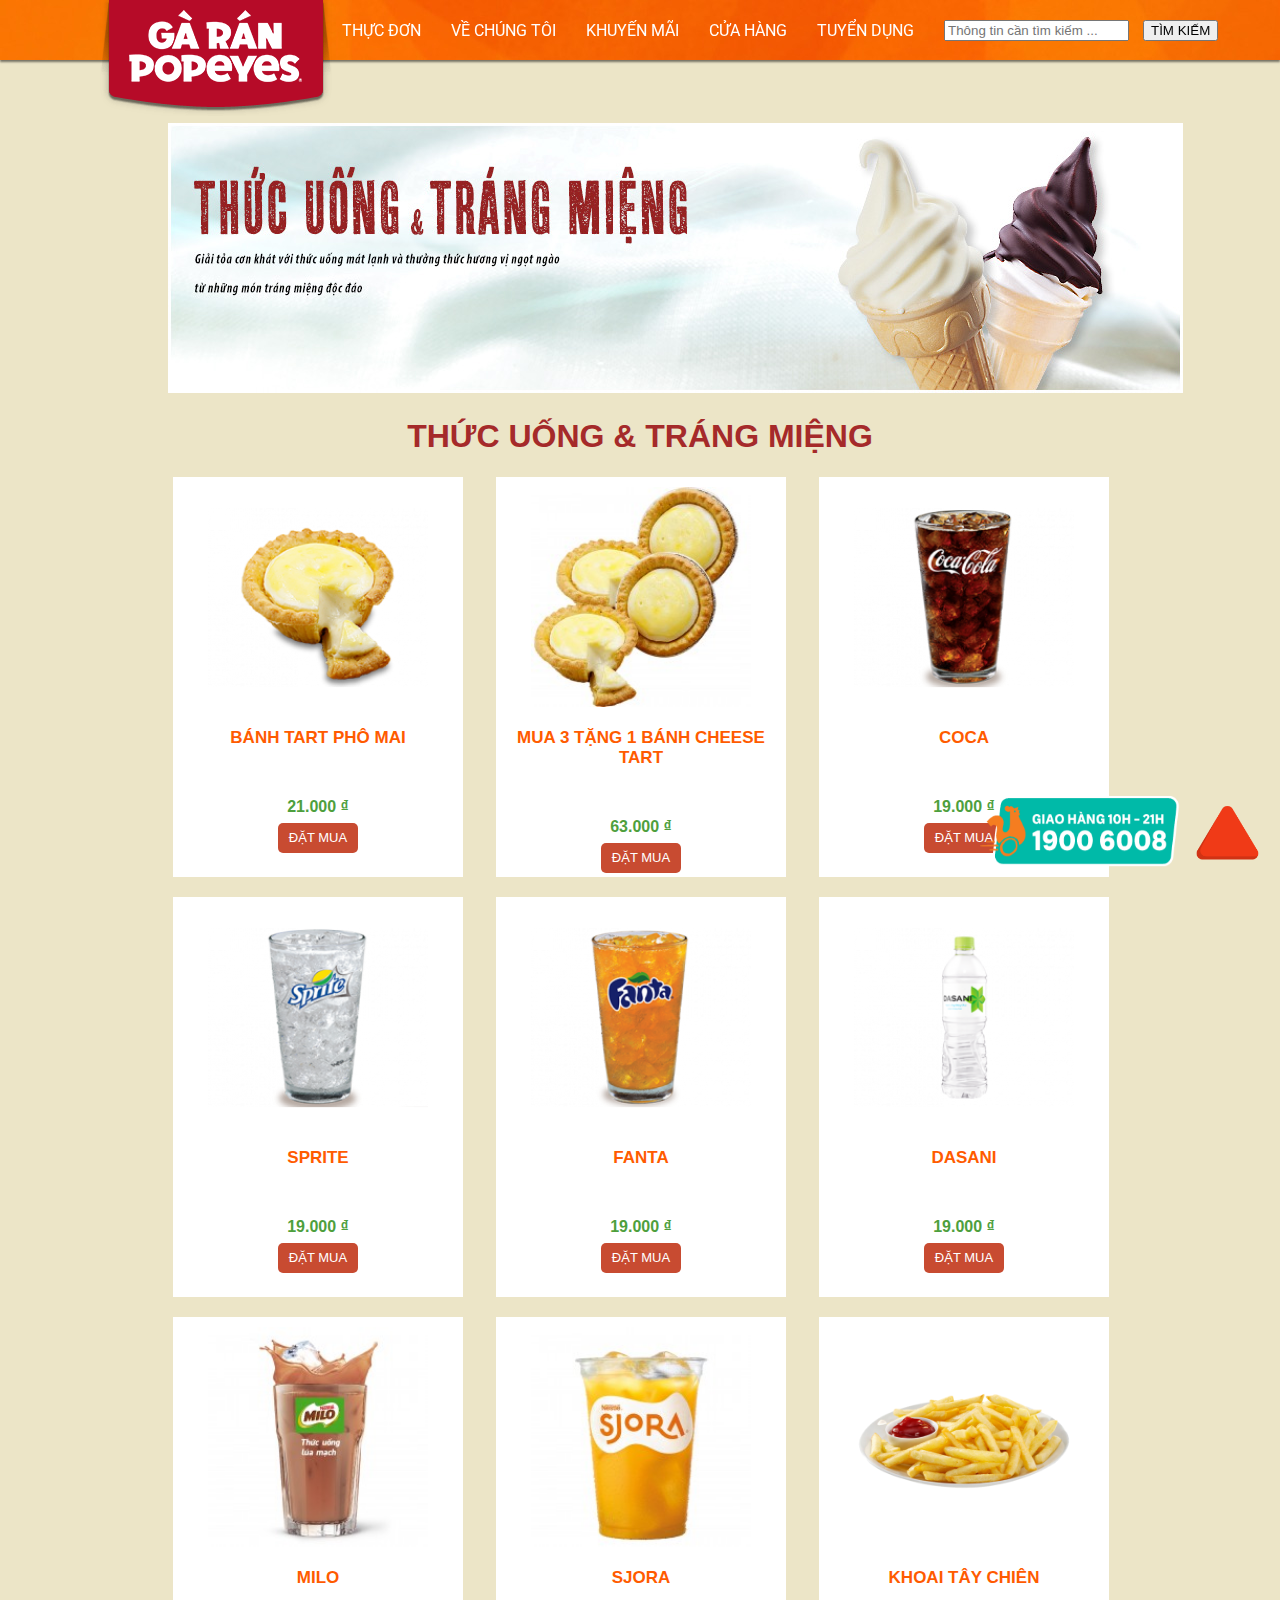
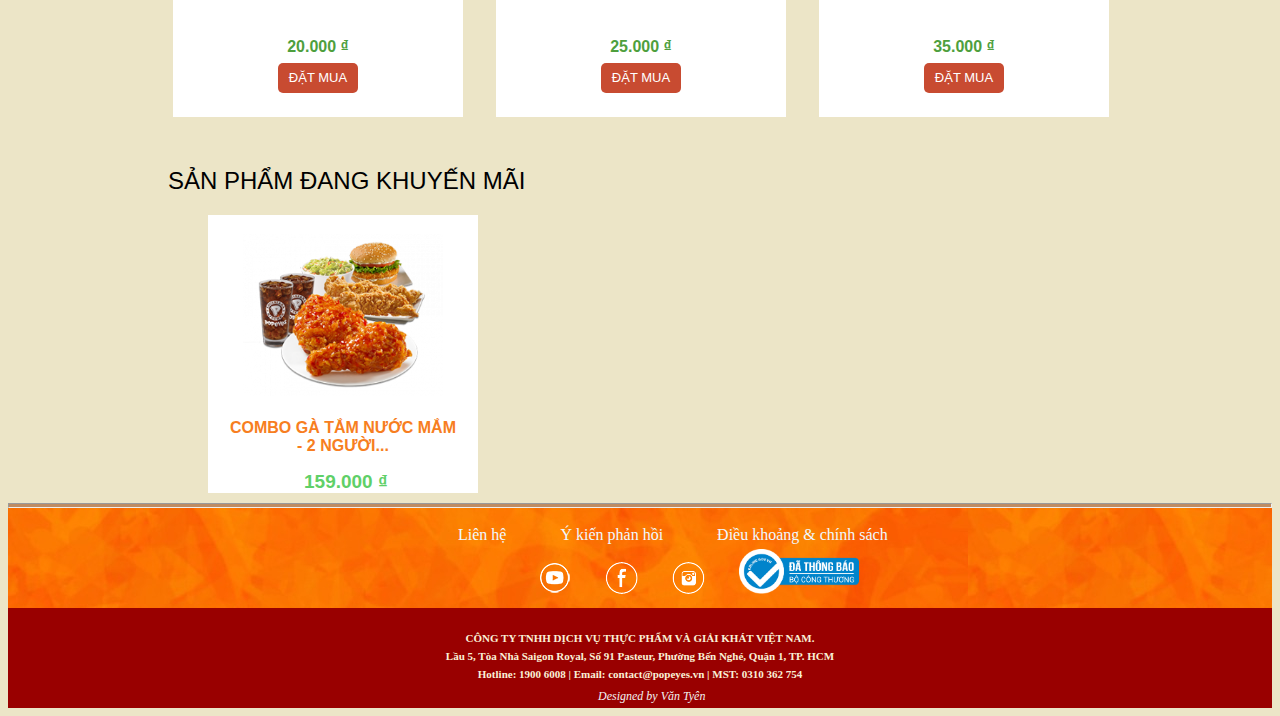
<file: menu4.html>
<!DOCTYPE html>
<html lang="en">

<head>
    <meta charset="UTF-8">
    <meta http-equiv="X-UA-Compatible" content="IE=edge">
    <meta name="viewport" content="width=device-width, initial-scale=1.0">
    <title>Popeyes - Thức uông & Tráng miệng</title>
    <link rel="preconnect" href="https://fonts.googleapis.com">
    <link rel="preconnect" href="https://fonts.gstatic.com" crossorigin>
    <link href="https://fonts.googleapis.com/css2?family=Roboto&family=Roboto+Slab:wght@100;400&display=swap" rel="stylesheet">
    <link rel="stylesheet" href="./css/menu.css">
    <link rel="stylesheet" href="./css/menu4.css">
    <link href='https://unpkg.com/boxicons@2.1.2/css/boxicons.min.css' rel='stylesheet'>
    <script src="./js/slide.js"></script>
</head>


<body>
    <header id="menu">
        <a href="index.html"><img src="./img/LOGO.png" alt=""></a>
        <ul>
            <li>
                <a href="thucdon.html">Thực đơn</a>
                <ul class="sub-menu">
                    <li><a href="menu1.html">GÀ POP CHEESE</a></li>
                    <li><a href="menu2.html">PHẦN ĂN GIA ĐÌNH</a></li>
                    <li><a href="menu3.html">GÀ GIÒN KHÔNG XƯƠNG</a></li>
                    <li><a href="menu4.html">THỨC UỐNG & TRÁNG MIỆNG</a></li>
                </ul>
            <li><a href="history.html">Về chúng tôi</a></li>
            <li><a href="#">Khuyến mãi</a></li>
            <li><a href="#">cửa hàng</a></li>
            <li><a href="#">Tuyển dụng</a></li>
            </li>
        </ul>

        <form method="post">

            <input type="text" id="txt_search" placeholder="Thông tin cần tìm kiếm ..." />
            <input type="submit" id="btn_search" value="TÌM KIẾM" />
        </form>
    </header> <hr id="home">
    <img class="image" src="./img/category_beverages.jpg" alt="">
    <h1>THỨC UỐNG & TRÁNG MIỆNG</h1>
    <div class="container">
        <div class="top">
            <div class="food">
                <img src="./img/1-banh.png" alt="">
                <div class="hover">
                    <p>Bánh Tart Phô Mai</p>
                </div>
                <p class="T1">BÁNH TART PHÔ MAI</p>
                <p class="T2">21.000 ₫</p>
                <div class="buy"> <a href="">
                        <p>ĐẶT MUA</p>
                    </a></div>
            </div>
            <div class="food">
                <img src="./img/4-banh.jpg" alt="">
                <div class="hover">
                    <p>Mua 3 Tặng 1 Cheese Tart</p>
                </div>
                <p class="T1">MUA 3 TẶNG 1 BÁNH CHEESE TART
                </p>
                <p class="T2">63.000 ₫</p>
                <div class="buy"> <a href="">
                        <p>ĐẶT MUA</p>
                    </a></div>
            </div>
            <div class="food">
                <img src="./img/coca.png" alt="">
                <div class="hover">
                    <p>Uống thả ga khi dùng tại nhà hàng</p>
                </div>
                <p class="T1">COCA
                </p>
                <p class="T2">19.000 ₫</p>
                <div class="buy"> <a href="">
                        <p>ĐẶT MUA</p>
                    </a></div>
            </div>
        </div>
        <div class="bottom">
            <div class="food">
                <img src="./img/sprite.png" alt="">
                <div class="hover">
                    <p>Uống thả ga khi dùng tại nhà hàng</p>
                </div>
                <p class="T1">SPRITE
                </p>
                <p class="T2">19.000 ₫</p>
                <div class="buy"> <a href="">
                        <p>ĐẶT MUA</p>
                    </a></div>
            </div>
            <div class="food">
                <img src="./img/fanta.png" alt="">
                <div class="hover">
                    <p>Uống thả ga khi dùng tại nhà hàng</p>
                </div>
                <p class="T1">FANTA
                </p>
                <p class="T2">19.000 ₫</p>
                <div class="buy"> <a href="">
                        <p>ĐẶT MUA</p>
                    </a></div>
            </div>
            <div class="food">
                <img src="./img//dasani.png" alt="">
                <div class="hover">
                    <p></p>
                </div>
                <p class="T1">DASANI
                </p>
                <p class="T2">19.000 ₫</p>
                <div class="buy"> <a href="">
                        <p>ĐẶT MUA</p>
                    </a></div>
            </div>
        </div>
        <div class="bottom">
            <div class="food">
                <img src="./img/milo.jpg" alt="">
                <div class="hover">
                    <p>Milo</p>
                </div>
                <p class="T1">MILO
                </p>
                <p class="T2">20.000 ₫</p>
                <div class="buy"> <a href="">
                        <p>ĐẶT MUA</p>
                    </a></div>
            </div>
            <div class="food">
                <img src="./img/sjora.jpg" alt="">
                <div class="hover">
                    <p>Sjora</p>
                </div>
                <p class="T1">SJORA
                </p>
                <p class="T2">25.000 ₫</p>
                <div class="buy"> <a href="">
                        <p>ĐẶT MUA</p>
                    </a></div>
            </div>
            <div class="food">
                <img src="./img/khoai-tay-chien.png" alt="">
                <div class="hover">
                    <p>Khoai tây chiên</p>
                </div>
                <p class="T1">KHOAI TÂY CHIÊN
                </p>
                <p class="T2">35.000 ₫</p>
                <div class="buy"> <a href="">
                        <p>ĐẶT MUA</p>
                    </a></div>
            </div>
        </div>
    </div>
    <h2>SẢN PHẨM ĐANG KHUYẾN MÃI</h2>
    <div class="promotion"><a href="">
            <img src="./img/17.png" alt="">
            <p>COMBO GÀ TẮM NƯỚC MẮM - 2 NGƯỜI...</p>
        </a>
        <b>159.000 ₫</b>
    </div>


    <hr>
    <div class="footer-container">
        <div class="footer">
            <br>
            <div class="text">
                <a href="">Liên hệ</a>
                <a href="">Ý kiến phản hồi</a>
                <a href="">Điều khoảng & chính sách</a>
            </div>
            <div class="in4">
                <a href="https://www.youtube.com/channel/UC_VWZYATS86xc8EFif-BiyQ" target="_blank"><img
                        src="./img/youtube_icon.png" alt=""></a>
                <a href="https://www.facebook.com/PopeyesVN" target="_blank"><img src="./img/ic-facebook.png"
                        alt=""></a>
                <a href="https://www.instagram.com/popeyesvn/" target="_blank"><img src="./img/ic-instagram.png"
                        alt=""></a>
                <img src="./img/20150827110756-dathongbao.png" alt="" width="120px">
            </div>
        </div>
        <div class="copyright">
            <br>
            <p>CÔNG TY TNHH DỊCH VỤ THỰC PHẨM VÀ GIẢI KHÁT VIỆT NAM.</p>
            <p> Lầu 5, Tòa Nhà Saigon Royal, Số 91 Pasteur, Phường Bến Nghé, Quận 1, TP. HCM</p>
            <p> Hotline: 1900 6008 | Email: contact@popeyes.vn | MST: 0310 362 754</p>
            <a class="levinci-link" href="https://www.facebook.com/Tyenmod.2003/">Designed by Văn Tyên</a>
        </div>
    </div>
    <a href="" class="giaohang"><img src="./img/giaohang_vie_15_06_21.png" alt=""></a>
    <a href="#home" class="return"><img src="./img/1f53a.png" alt=""></a>
</body>

</html>
</file>
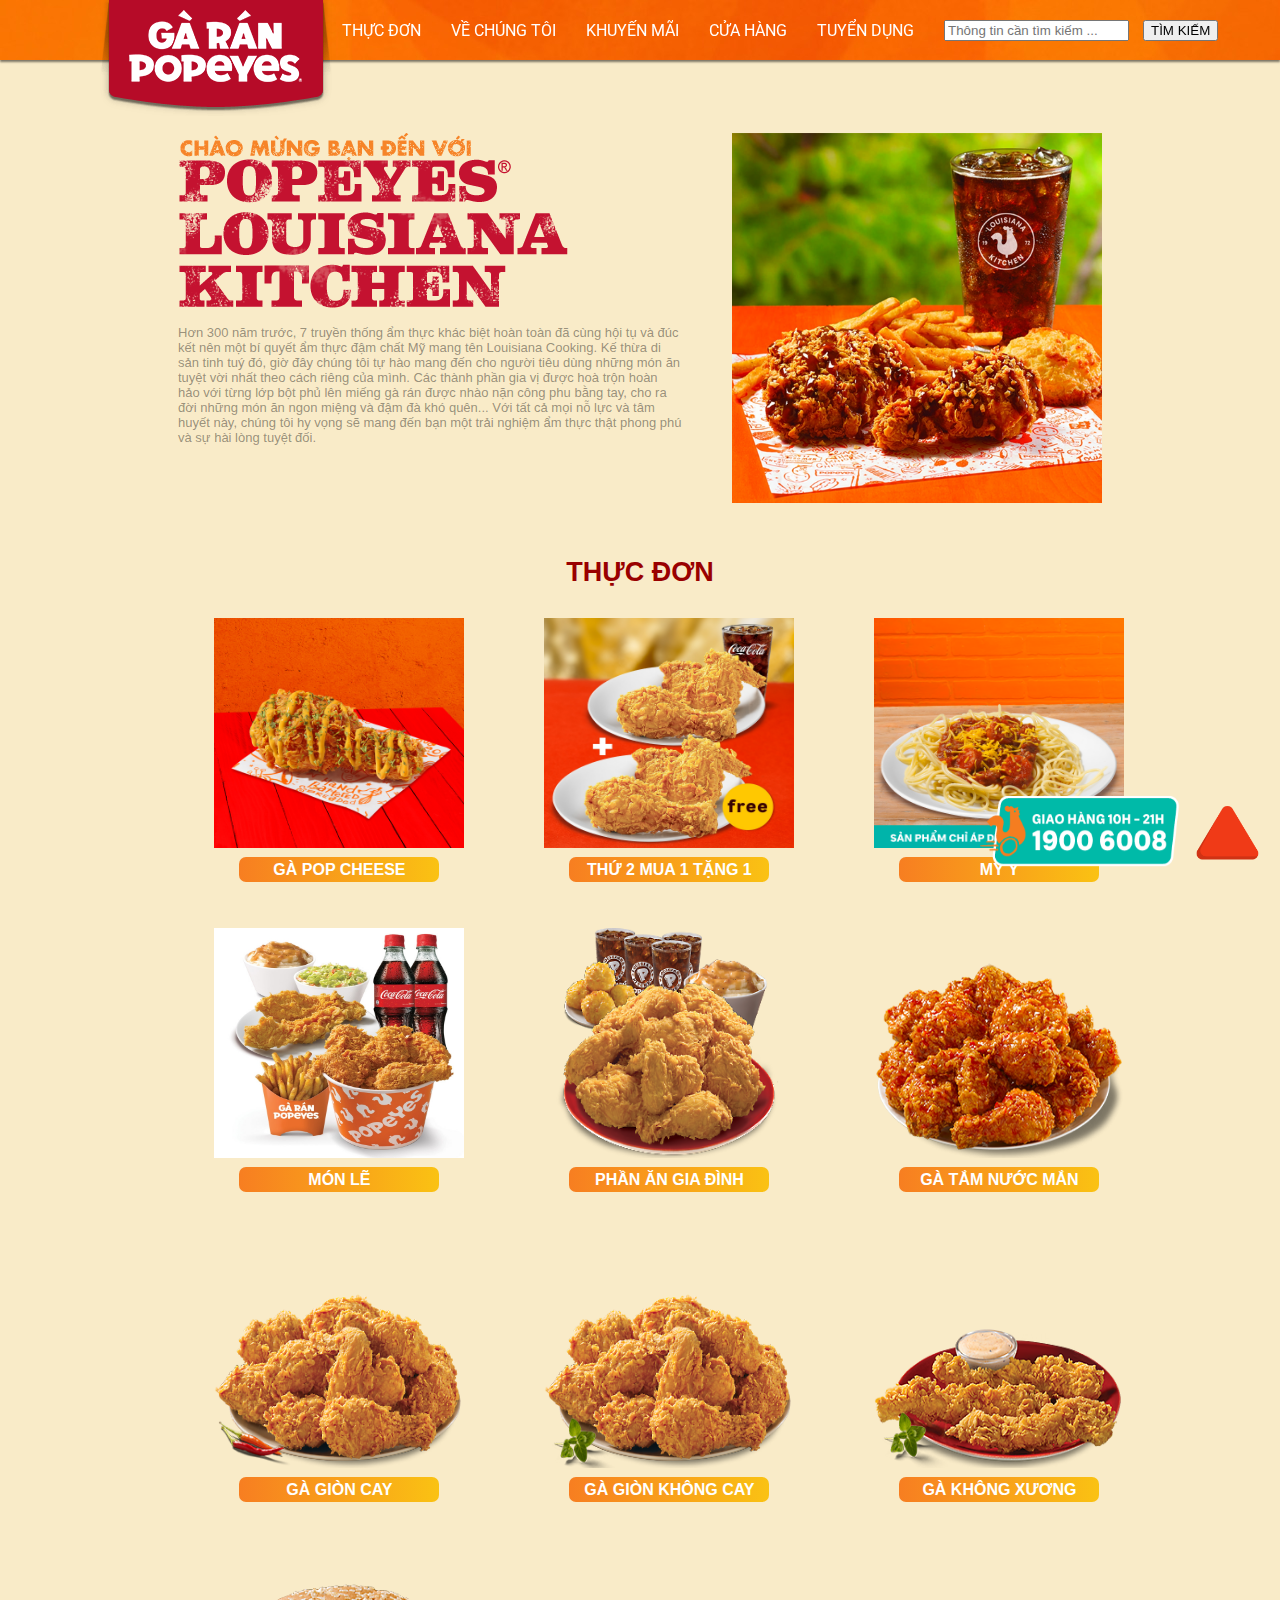
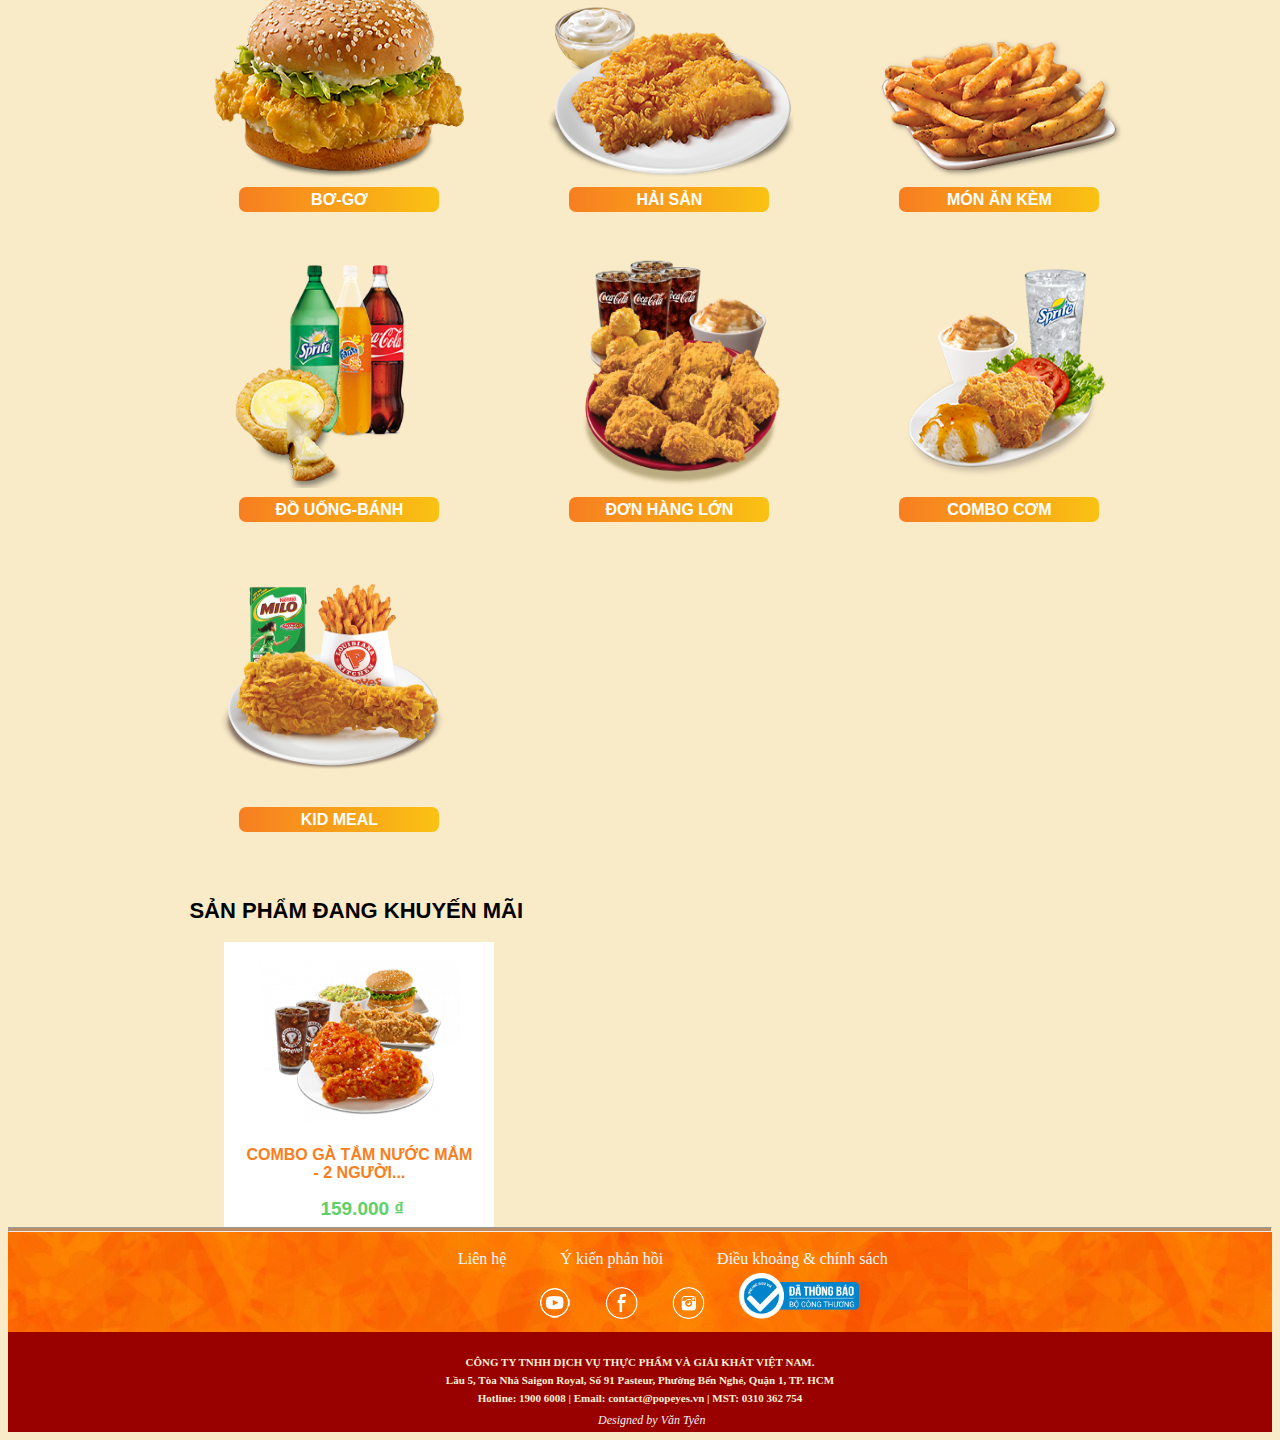
<file: thucdon.html>
<!DOCTYPE html>
<html lang="en">

<head>
    <meta charset="UTF-8">
    <meta http-equiv="X-UA-Compatible" content="IE=edge">
    <meta name="viewport" content="width=device-width, initial-scale=1.0">
    <title>Popeyes - Thực Đơn</title>
    <link rel="preconnect" href="https://fonts.googleapis.com">
    <link rel="preconnect" href="https://fonts.gstatic.com" crossorigin>
    <link href="https://fonts.googleapis.com/css2?family=Roboto&family=Roboto+Slab:wght@100;400&display=swap"
        rel="stylesheet">
    <link rel="stylesheet" href="./css/menu.css">
    <link rel="stylesheet" href="./css/thucdon.css">
    <link href='https://unpkg.com/boxicons@2.1.2/css/boxicons.min.css' rel='stylesheet'>
    <script src="./js/slide.js"></script>
</head>

<body>
    <header id="menu">
        <a href="index.html"><img src="./img/LOGO.png" alt=""></a>
        <ul>
            <li>
                <a href="thucdon.html">Thực đơn</a>
                <ul class="sub-menu">
                    <li><a href="menu1.html">GÀ POP CHEESE</a></li>
                    <li><a href="menu2.html">PHẦN ĂN GIA ĐÌNH</a></li>
                    <li><a href="menu3.html">GÀ GIÒN KHÔNG XƯƠNG</a></li>
                    <li><a href="menu4.html">THỨC UỐNG & TRÁNG MIỆNG</a></li>
                </ul>
            <li><a href="history.html">Về chúng tôi</a></li>
            <li><a href="#">Khuyến mãi</a></li>
            <li><a href="#">cửa hàng</a></li>
            <li><a href="#">Tuyển dụng</a></li>
            </li>
        </ul>

        <form method="post">

            <input type="text" id="txt_search" placeholder="Thông tin cần tìm kiếm ..." />
            <input type="submit" id="btn_search" value="TÌM KIẾM" />
        </form>
    </header>
    <hr id="home">
    <div class="main">
        <div class="left">
            <img src="./img/welcome-vn.png" alt="">
            <p>Hơn 300 năm trước, 7 truyền thống ẩm thực khác biệt hoàn toàn đã cùng hội tụ và đúc kết nên một bí quyết
                ẩm thực đậm chất Mỹ mang tên Louisiana Cooking. Kế thừa di sản tinh tuý đó, giờ đây chúng tôi tự hào
                mang đến cho người tiêu dùng những món ăn tuyệt vời nhất theo cách riêng của mình. Các thành phần gia vị
                được hoà trộn hoàn hảo với từng lớp bột phủ lên miếng gà rán được nhào nặn công phu bằng tay, cho ra đời
                những món ăn ngon miệng và đậm đà khó quên... Với tất cả mọi nỗ lực và tâm huyết này, chúng tôi hy vọng
                sẽ mang đến bạn một trải nghiệm ẩm thực thật phong phú và sự hài lòng tuyệt đối.</p>
        </div>
        <div class="right"><img src="./img/download.png" alt=""></div>
    </div>
    <div class="extra">
        <h1>THỰC ĐƠN</h1>
        <div class="extra-fool">
            <div class="food"><a href="menu1.html"><img src="./img/1.jpg" alt="">
                    <div class="name">
                        <p>GÀ POP CHEESE</p>
                    </div>
                </a></div>
            <div class="food"><a href=""><img src="./img/2.jpg" alt="">
                    <div class="name">
                        <p>THỨ 2 MUA 1 TẶNG 1</p>
                    </div>
                </a></div>
            <div class="food"><a href=""><img src="./img/3.png" alt="">
                    <div class="name">
                        <p>MỲ Ý</p>
                    </div>
                </a></div>
        </div>
        <div class="extra-fool">
            <div class="food"><a href=""><img src="./img/4.jpg" alt="">
                    <div class="name">
                        <p>MÓN LẼ</p>
                    </div>
                </a></div>
            <div class="food"><a href="menu2.html"><img src="./img/5.png" alt="">
                    <div class="name">
                        <p>PHẦN ĂN GIA ĐÌNH</p>
                    </div>
                </a></div>
            <div class="food"><a href=""><img src="./img/6.png" alt="">
                    <div class="name">
                        <p>GÀ TẮM NƯỚC MẮN</p>
                    </div>
                </a></div>
        </div>
        <div class="extra-fool">
            <div class="food"><a href=""><img src="./img/7.png" alt="">
                    <div class="name">
                        <p>GÀ GIÒN CAY</p>
                    </div>
                </a></div>
            <div class="food"><a href=""><img src="./img/8.png" alt="">
                    <div class="name">
                        <p>GÀ GIÒN KHÔNG CAY</p>
                    </div>
                </a></div>
            <div class="food"><a href="menu3.html"><img src="./img/9.png" alt="">
                    <div class="name">
                        <p>GÀ KHÔNG XƯƠNG</p>
                    </div>
                </a></div>
        </div>
        <div class="extra-fool">
            <div class="food"><a href=""><img src="./img/10.png" alt="">
                    <div class="name">
                        <p>BƠ-GƠ</p>
                    </div>
                </a></div>
            <div class="food"><a href=""><img src="./img/11.png" alt="">
                    <div class="name">
                        <p>HẢI SẢN</p>
                    </div>
                </a></div>
            <div class="food"><a href=""><img src="./img/12.png" alt="">
                    <div class="name">
                        <p>MÓN ĂN KÈM</p>
                    </div>
                </a></div>
        </div>
        <div class="extra-fool">
            <div class="food"><a href="menu4.html"><img src="./img/13.png" alt="">
                    <div class="name">
                        <p>ĐỒ UỐNG-BÁNH</p>
                    </div>
                </a></div>
            <div class="food"><a href=""><img src="./img/14.png" alt="">
                    <div class="name">
                        <p>ĐƠN HÀNG LỚN </p>
                    </div>
                </a></div>
            <div class="food"><a href=""><img src="./img/15.png" alt="">
                    <div class="name">
                        <p>COMBO CƠM</p>
                    </div>
                </a></div>
        </div>
        <div class="extra-fool">
            <div class="food"><a href=""><img src="./img/16.png" alt="">
                    <div class="name">
                        <p>KID MEAL</p>
                    </div>
                </a></div>
        </div>

        <h2>SẢN PHẨM ĐANG KHUYẾN MÃI</h2>
        <div class="promotion"><a href="">
                <img src="./img/17.png" alt="">
                <p>COMBO GÀ TẮM NƯỚC MẮM - 2 NGƯỜI...</p>
            </a>
            <b>159.000 ₫</b>
        </div>
    </div>



    <!-- phần footer -->
    <hr>
    <div class="footer-container">
        <div class="footer">
            <br>
            <div class="text">
                <a href="">Liên hệ</a>
                <a href="">Ý kiến phản hồi</a>
                <a href="">Điều khoảng & chính sách</a>
            </div>
            <div class="in4">
                <a href="https://www.youtube.com/channel/UC_VWZYATS86xc8EFif-BiyQ" target="_blank"><img
                        src="./img/youtube_icon.png" alt=""></a>
                <a href="https://www.facebook.com/PopeyesVN" target="_blank"><img src="./img/ic-facebook.png"
                        alt=""></a>
                <a href="https://www.instagram.com/popeyesvn/" target="_blank"><img src="./img/ic-instagram.png"
                        alt=""></a>
                <img src="./img/20150827110756-dathongbao.png" alt="" width="120px">
            </div>
        </div>
        <div class="copyright">
            <br>
            <p>CÔNG TY TNHH DỊCH VỤ THỰC PHẨM VÀ GIẢI KHÁT VIỆT NAM.</p>
            <p> Lầu 5, Tòa Nhà Saigon Royal, Số 91 Pasteur, Phường Bến Nghé, Quận 1, TP. HCM</p>
            <p> Hotline: 1900 6008 | Email: contact@popeyes.vn | MST: 0310 362 754</p>
            <a class="levinci-link" href="https://www.facebook.com/Tyenmod.2003/">Designed by Văn Tyên</a>
        </div>
    </div>
    <a href="" class="giaohang"><img src="./img/giaohang_vie_15_06_21.png" alt=""></a>
    <a href="#home" class="return"><img src="./img/1f53a.png" alt=""></a>
</body>

</html>
</file>
<file: css/style.css>
a {
  font-family: 'Segoe UI', Tahoma, Geneva, Verdana, sans-serif;
}

.slide {
  margin-top: 60px;
  width: 100%;
  height: 575px;
}

.slide img {
  width: 100%;
  height: 570px;
}

.container {
  display: flex;
  width: 100%;
  height: 330px;
  background-image: url(../img/background2.jpg);

}

.container .col-4 a img {
  width: 74%;
  margin-right: 20px;
  margin-left: 38px;
  margin-top: 50px;
  border-radius: 10px;
  transition: 0.6s;
}

.container .col-4 a img:hover {
  width: 80%;

}
</file>
<file: css/menu.css>
html{
  scroll-behavior: smooth;
}
#menu {
  width: 100%;
  height: 60px;
  background-image: url(../img/orange-background2.jpg);
  display: block;
  box-shadow: 0px 2px 2px rgba(0, 0, 0, 0.5);
  /*Đổ bóng cho menu*/
  position: fixed;
  /*Cho menu cố định 1 vị trí với top và left*/
  top: 0;
  /*Nằm trên cùng*/
  left: 0;
  /*Nằm sát bên trái*/
  z-index: 100000;
  /*Hiển thị lớp trên cùng*/
  display: flex;
}

#menu ul {
  margin: 0;
  padding: 0;
}

#menu ul li {
  list-style: none inside;
  width: auto;
  float: left;
  line-height: 35px;
  /*Cho text canh giữa menu*/
  color: #fff;
  padding: 0;
  margin-right: 10px;
  position: relative;
  font-size: 20px;
  margin-top: 13px;

}

#menu ul li a {
  text-transform: uppercase;
  white-space: nowrap;
  /*Cho chữ trong menu không bị wrap*/
  padding: 0 10px;
  color: #fff;
  display: block;
  font-size: 0.8em;
  text-decoration: none;
  font-family: 'Roboto', sans-serif;
}

/*CSS Style cho Submenu*/
#menu ul li ul {
  position: absolute;
  width: auto;
  display: none;
  background-color: #FFD24C;
  border-bottom: 3px solid #0082bb;
  padding-left: 5px;
}

#menu ul li ul li {
  display: block;
  padding: 0;
  margin: 0;
  float: none;
  /*Bỏ float cho li cấp thứ 2*/
}
#menu ul li ul li a{
  color: #a72801;
}

#menu ul li:hover {
  /* Hover thì li sẽ đổi màu*/
  background-color: #FFD24C;
  border-radius: 5px;
  transition: 0.8s;
  
}
#menu ul li a:hover{
  color: #1B2430;
  transition: 0.8s;
}

/* Hover cho submenu */
#menu ul li:hover ul {
  /*Display ra submenu*/
  display: block;
  border-radius: 5px;
}

#menu ul li:hover ul li a:hover {
  background-color: #F77E21;
  border-radius: 2px;
  transition: 0.8s;
  color: #1B2430;
}

#menu #txt_search {
  margin-top: 20px;
  margin-right: 10px;
  margin-left: 10px;
}

#menu img {
  margin-left: 100px;
}

.giaohang {
  position: fixed;
  bottom: 30px;
  right: 100px;
}

.giaohang img {
  width: 200px;
}

.giaohang img:hover {
  width: 220px;
  transition: 1s;
}
.return{
  position: fixed;
bottom: 30px;
right: 20px;

}
.return img{
  width: 65px;
  transition: all 0.25s;
}
.return img:hover{
  width: 70px;
}

hr {
  margin-top: 0px;
  margin-bottom: 0px;
  height: 3px;
  background-color: #BE8C63;
}

.footer-container {

  width: 100%;
  height: 200px;
  background-image: url(../img/orange-background.jpg);
}

.footer-container .footer {
  width: 100%;
  height: 80px;
}

.footer-container .footer .text {
  margin-left: 400px;

}

.text a {
  text-decoration: none;
  margin-left: 50px;
  margin-top: 15px;
  color: aliceblue;
}

.text a:hover {
  text-decoration: underline;
}

.in4 {
  margin-left: 500px;
}

.in4 img {
  margin-left: 30px;
  margin-top: 5px;
}

.copyright {
  background-color: #990000;
  width: 100%;
  height: 100px;
  margin-top: 20px;
}

.copyright p {
  font-size: 11px;
  font-weight: 900;
  font-family: 'Tahoma' !important;
  margin: 6px;
  text-align: center;
  color: #FAF0D7;
  
}

.copyright .levinci-link{
margin-left: 590px;
text-decoration: none ;
color: #F2F2F2;
font-size: 12px;
font-weight: 100;
font-style: italic;
}
.copyright .levinci-link:hover{
  text-decoration: underline;
}
</file>
<file: css/history.css>
*{
    font-family: 'Roboto', sans-serif; 
}
body {
    background-color: #ECE5C7;
}

.bg-coupon {
    width: 100%;
}

p {
    font-family: 'Roboto', sans-serif;
}

b {

    color: #FF5B00;
    font-size: 22px;
    font-family: 'Roboto', sans-serif;
}

.container {
margin-bottom: 20px;
    width: 900px;
    margin-left: auto;
    margin-right: auto;
    margin-top: 20px;
    
}

.about{
    width: 100%;
}
.about .about-text {
    width: 750px;
}

.about .year {
  text-align: center;
    width: 100%;
    height: 30px;
}
.year-s .year-img{
    width: 100%;
    margin-top: 30px;
   
}
.content{
    display: flex;
    margin-top: 20px;
}
.content .content-left{
    background-color: #EFDAD7;
    margin-right: 20px;
    margin-left: 20px;
}

.content .content-text{
    margin: 20px;
    background-color: #EFDAD7;
}
.content  .years-old{
    font-size: 32px;
    font-family: 'Roboto', sans-serif;
    color: #777171;
}
.content .content-img{
    display: flex;
    margin-right: 20px;
    margin-left: 20px;
}
</file>
<file: css/menu1.css>
body {
    background-color: #ECE5C7;
}

h1 {
    margin-top: 130px;
    text-align: center;
    font-family: 'Poppins', sans-serif;
    color: brown;
}

.container {
    width: 70%;
    height: 200px;

    margin-left: auto;
    margin-right: auto;
    display: flex;
}

.food img {
    width: 180px;
    margin-top: 10px;
    margin-left: 15px;
}

.right {
    margin-left: 10px;
}


.left .food {
    width: 210px;
    height: 355px;
    background-color: #ffffff;
    position: relative;
    overflow: hidden;
    margin-left: 20px;
    transition: all 0.6;
}

.left .T2 {
    margin-top: 30px;
    color: #4E9F3D;
    font-weight: 700;
    font-family: 'Poppins', sans-serif;
}

.food {
    width: 210px;
    height: 355px;
    background-color: #ffffff;
    position: relative;
    overflow: hidden;
    margin-left: 20px;
    transition: all 0.6;

}

.food .hover {
    text-align: center;
    color: rgb(3, 3, 3);
    font-family: tahoma;
    width: 210px;
    height: 188px;
    background-color: #1B1A17;
    background: rgba(0, 0, 0, 0.4);
    position: absolute;
    padding-top: 2px;
    top: -210px;
    transition: all 0.25s;
}

.food .hover p {
    color: #ffffff;
    margin-top: 30px;
    margin-left: 15px;
    margin-right: 15px;
    font-weight: 500;
    font-size: 14px;
    font-family: 'Segoe UI', Tahoma, Geneva, Verdana, sans-serif;
}

.food:hover .hover {
    top: 0px;
   
}

.buy {
    margin-top: auto;
    margin-bottom: 0;
    text-align: center;
    margin-left: 65px;
    width: 80px;
    height: 30px;
    background-color: #C84B31;
    border-radius: 5px;

}

.buy a {
    justify-content: center;
    align-items: center;
    display: flex;
    text-decoration: none;
    color: #ffffff;
    transition: 3s;
}

.buy a p {
    margin-top: 7px;
    font-size: 13px;
    font-family: 'Poppins', sans-serif;
}

.buy:hover {

    background-image: linear-gradient(to right, #FAC213, #F77E21);
}

.T1 {
    font-weight: 700;
    font-size: 17px;
    margin-left: px;
    color: #FF5B00;
    font-family: 'Segoe UI', Tahoma, Geneva, Verdana, sans-serif;
}

.T2 {
   
    margin-top: 30px;
    color: #4E9F3D;
    font-weight: 700;
    font-family: 'Poppins', sans-serif;
}

.sale {
    text-decoration: line-through;
    font-weight: 700;
    font-family: 'Poppins', sans-serif;
    color: #886F6F;

}

.T3 {
    color: #4E9F3D;
    font-weight: 700;
    font-family: 'Poppins', sans-serif;

}
.T4{
     
    margin-top: 50px;
    color: #4E9F3D;
    font-weight: 700;
    font-family: 'Poppins', sans-serif;
}

p {
    text-align: center;
}

h2 {
    font-family: 'Poppins', sans-serif;
    margin-left: 215px;
    font-weight: 400;
    margin-top: 200px;
}

.promotion {
    margin-left: 260px;
    width: 270px;

    background-color: #ffffff;
    margin-bottom: 10px;
}

.promotion img {
    width: 200px;
    margin-left: 35px;
}

.promotion a {
    text-decoration: none;
}

.promotion p {
    color: #F77E21;
    font-weight: 700;
    text-align: center;
    margin-left: 20px;
    margin-right: 20px;
    margin-top: 0px;
    font-size: 16px;
    font-family: 'Poppins', sans-serif;
}

.promotion b {
    margin-left: 96px;
    font-size: 19px;
    font-weight: 700;
    color: #5FD068;
    font-family: 'Poppins', sans-serif;
}

/* . */
/* body{
    margin: 0;
}
html *{
    box-sizing: border-box;
}
.container-custom{
    width: 100%;
    max-width: 930px;
    margin-left: auto;
    margin-right: auto;   
    padding-left: 15px;
    padding-right: 15px; 
  }
  .products{
    display: flex;
    flex-wrap: wrap;
    margin-left: -15px;
    margin-right: -15px;
    
  }
  .products .product{
    width: calc(100% / 4);
    padding-left: 15px;
    padding-right: 15px;
    margin-bottom: 30px;
  }
  .products .product .product-inner{
    background-color: #FFF;
    height: 100%;
    display: flex;
    flex-direction: column;
  }
  .products .product .thumbnail{
    width: 100%;
    aspect-ratio: 1 / 1;
    position: relative;
    padding: 10px;
    overflow: hidden;
  }
  .products .product .thumbnail img{
    width: 100%;
    height: 100%;
    object-fit: cover;
  }
  .products .product .thumbnail .overlay{
    position: absolute;
    inset: 0;
    background-color: #1b1a1779;
    transform: translateY(100px);
    transition: 0.3s;
    color: #FFF;
    opacity: 0;
  }
  .products .product:hover .thumbnail .overlay{
    opacity: 1;
    transform: translateY(0);
  }
  .products .product .product-inner .detail{
    padding: 10px 5px;
    text-align: center;
    margin-bottom: 0;
    margin-top: auto;
  }
  .products .product .product-inner .name{
    margin: 0;
    font-family: 'Poppins', sans-serif;
    font-size: 18px;
    font-weight: bold;
    padding:  5px 10px;
  }
  .section{
    padding-top: 50px;
    padding-bottom: 50px;
  }
  
  .btn-buynow{
    background-color: #F77E21;
    color: #FFF;
    padding: 7px 20px;

    display: inline-block;
  } */
</file>
<file: css/menu2-3.css>
body {
    background-color: #ECE5C7;
}

.image {
    margin-top: 110px;
    margin-left: 160px;

}

h1 {
    text-align: center;
    font-family: 'Poppins', sans-serif;
    color: brown
}

.container {
    width: 1000px;
    margin-left: auto;
    margin-right: auto;
    display: flex;
}

.food img {
    width: 220px;
    height: 200px;
    margin-top: 10px;
    margin-left: auto;

}


.food {
    width: 290px;
    height: 370px;
    background-color: #ffffff;
    position: relative;
    overflow: hidden;
    margin-left: 20px;
    transition: all 0.6;
    text-align: center;
    margin-left: 33px;
}

.food .hover {
    text-align: center;
    color: rgb(3, 3, 3);
    font-family: tahoma;
    width: 290px;
    height: 208px;
    background-color: #1B1A17;
    background: rgba(0, 0, 0, 0.4);
    position: absolute;
    padding-top: 2px;
    top: -210px;

}

.food .hover p {
    color: #ffffff;
    margin-top: 30px;
    margin-left: 15px;
    margin-right: 15px;
    font-weight: 500;
    font-size: 14px;
    font-family: 'Segoe UI', Tahoma, Geneva, Verdana, sans-serif;
}

.food:hover .hover {
    top: 0px;
    transition: all 0.6s;
}

.buy {
    text-align: center;
    margin-left: 105px;
    width: 80px;
    height: 30px;
    background-color: #C84B31;
    border-radius: 5px;

}

.buy a {
    justify-content: center;
    align-items: center;
    display: flex;
    text-decoration: none;
    color: #ffffff;
    transition: 3s;
}

.buy a p {
    margin-top: 7px;
    font-size: 13px;
    font-family: 'Poppins', sans-serif;
}

.buy:hover {

    background-image: linear-gradient(to right, #FAC213, #F77E21);
}

.T1 {
    font-weight: 700;
    font-size: 17px;
    margin-left: px;
    color: #FF5B00;
    font-family: 'Segoe UI', Tahoma, Geneva, Verdana, sans-serif;
}

.T2 {
    margin-bottom: 7px;
    margin-top: 50px;
    color: #4E9F3D;
    font-weight: 700;
    font-family: 'Poppins', sans-serif;
}

.T3 {
    margin-bottom: 7px;
    margin-top: 28px;
    color: #4E9F3D;
    font-weight: 700;
    font-family: 'Poppins', sans-serif;
}

h2 {
    font-family: 'Poppins', sans-serif;
    margin-left: 160px;
    font-weight: 400;
    margin-top: 50px;
}

.promotion {
    margin-left: 200px;
    width: 270px;

    background-color: #ffffff;
    margin-bottom: 10px;
}

.promotion img {
    width: 200px;
    margin-left: 35px;
}

.promotion a {
    text-decoration: none;
}

.promotion p {
    color: #F77E21;
    font-weight: 700;
    text-align: center;
    margin-left: 20px;
    margin-right: 20px;
    margin-top: 0px;
    font-size: 16px;
    font-family: 'Poppins', sans-serif;
}

.promotion b {
    margin-left: 96px;
    font-size: 19px;
    font-weight: 700;
    color: #5FD068;
    font-family: 'Poppins', sans-serif;
}
</file>
<file: css/menu4.css>
body {
    background-color: #ECE5C7;
}

.image {
    margin-top: 110px;
    margin-left: 160px;

}

h1 {
    text-align: center;
    font-family: 'Poppins', sans-serif;
    color: brown
}

.container {
    width: 1000px;
    margin-left: auto;
    margin-right: auto;

}

.food img {
    width: 220px;
    height: 220px;
    margin-top: 10px;
    margin-left: auto;

}


.food {
    width: 290px;
    height: 400px;
    background-color: #ffffff;
    position: relative;
    overflow: hidden;
    margin-left: 20px;
    transition: all 0.6;
    text-align: center;
    margin-left: 33px;
}

.container .top {
    display: flex;
}

.container .bottom {
    display: flex;
    margin-top: 20px;
}

.food .hover {
    text-align: center;
    color: rgb(3, 3, 3);
    font-family: tahoma;
    width: 290px;
    height: 235px;
    background-color: #1B1A17;
    background: rgba(0, 0, 0, 0.4);
    position: absolute;
    padding-top: 2px;
    top: -240px;

}

.food .hover p {
    color: #ffffff;
    margin-top: 30px;
    margin-left: 15px;
    margin-right: 15px;
    font-weight: 500;
    font-size: 14px;
    font-family: 'Segoe UI', Tahoma, Geneva, Verdana, sans-serif;
}

.food:hover .hover {
    top: 0px;
    transition: all 0.6s;
}

.buy {
    text-align: center;
    margin-left: 105px;
    width: 80px;
    height: 30px;
    background-color: #C84B31;
    border-radius: 5px;

}

.buy a {
    justify-content: center;
    align-items: center;
    display: flex;
    text-decoration: none;
    color: #ffffff;
    transition: 3s;
}

.buy a p {
    margin-top: 7px;
    font-size: 13px;
    font-family: 'Poppins', sans-serif;
}

.buy:hover {

    background-image: linear-gradient(to right, #FAC213, #F77E21);
}

.T1 {
    font-weight: 700;
    font-size: 17px;
    margin-left: px;
    color: #FF5B00;
    font-family: 'Segoe UI', Tahoma, Geneva, Verdana, sans-serif;
}

.T2 {
    margin-bottom: 7px;
    margin-top: 50px;
    color: #4E9F3D;
    font-weight: 700;
    font-family: 'Poppins', sans-serif;
}

.T3 {
    margin-bottom: 7px;
    margin-top: 28px;
    color: #4E9F3D;
    font-weight: 700;
    font-family: 'Poppins', sans-serif;
}

h2 {
    font-family: 'Poppins', sans-serif;
    margin-left: 160px;
    font-weight: 400;
    margin-top: 50px;
}

.promotion {
    margin-left: 200px;
    width: 270px;

    background-color: #ffffff;
    margin-bottom: 10px;
}

.promotion img {
    width: 200px;
    margin-left: 35px;
}

.promotion a {
    text-decoration: none;
}

.promotion p {
    color: #F77E21;
    font-weight: 700;
    text-align: center;
    margin-left: 20px;
    margin-right: 20px;
    margin-top: 0px;
    font-size: 16px;
    font-family: 'Poppins', sans-serif;
}

.promotion b {
    margin-left: 96px;
    font-size: 19px;
    font-weight: 700;
    color: #5FD068;
    font-family: 'Poppins', sans-serif;
}
</file>
<file: css/thucdon.css>
body {
    background-color: #F9EBC8;
}

h1 {
    color: #990000;
    font-size: 27px;
    text-align: center;
    font-family: 'Poppins', sans-serif;
}

h2 {
    margin-left: 55px;
    margin-top: 50px;
    font-size: 22px;
    font-family: 'Poppins', sans-serif;
}

.main {
    margin-top: 120px;
    display: flex;
}

.main .left {
    margin-left: 170px;
    margin-right: 50px;
}

.main .left p {
    color: transparent;
    text-shadow: 0 0 0.5px rgba(0, 0, 0, 0.4);
    font-family: 'Segoe UI', Tahoma, Geneva, Verdana, sans-serif;
    font-size: 13px;
    font-weight: 500;
}

.main .right {
    margin-right: 170px;
}

.main .right img {
    width: 370px;
}

.extra {
    width: 80%;
    height: 2270px;
    margin-top: 50px;
    margin-left: auto;
    margin-right: auto;

}

.extra .extra-fool {
    display: flex;
    margin-top: 30px;

}

.extra .extra-fool .food {
    margin-left: 80px;
    text-decoration: none;
}

.extra .extra-fool .food a {
    text-decoration: none;
    text-align: center;
}

.extra .food img {
    width: 250px;
    height: 230px;
}

.extra .extra-fool .name p{
    margin-left: 25px;
    border-radius: 7px;
    width: 200px;
    height: 25px;
    font-family: 'Poppins', sans-serif;
    background-image: linear-gradient(to right, #F77E21, #FAC213);
    /* background-color: #F77E21; */
    
}

.extra .extra-fool .food .name p:hover {
color: #1B2430;
transition: 0.6s;
    background-image: linear-gradient(to right, #FAC213, #F77E21);
}

.extra .extra-fool .name p {
    margin-top: 5px;
    color: rgb(255, 255, 255);
    font-weight: 600;
    
}
.name p{
    justify-content: center;
    align-items: center;
    display: flex;
}
.promotion {
    width: 270px;
    height: 300px;
    background-color: #ffffff;
    margin-bottom: 1000px;
    margin-left: 90px;
}

.promotion img {
    width: 200px;
    margin-left: 35px;
}
.promotion a{text-decoration: none;}
.promotion p {
    color: #F77E21;
    font-weight: 700;
    text-align: center;
    margin-left: 20px;
    margin-right: 20px;
    margin-top: 0px;
    font-size: 16px;
    font-family: 'Poppins', sans-serif;
}
.promotion b{
   margin-left: 96px;
    font-size: 19px;
    font-weight: 700;
    color: #5FD068;
    font-family: 'Poppins', sans-serif;
}
</file>
